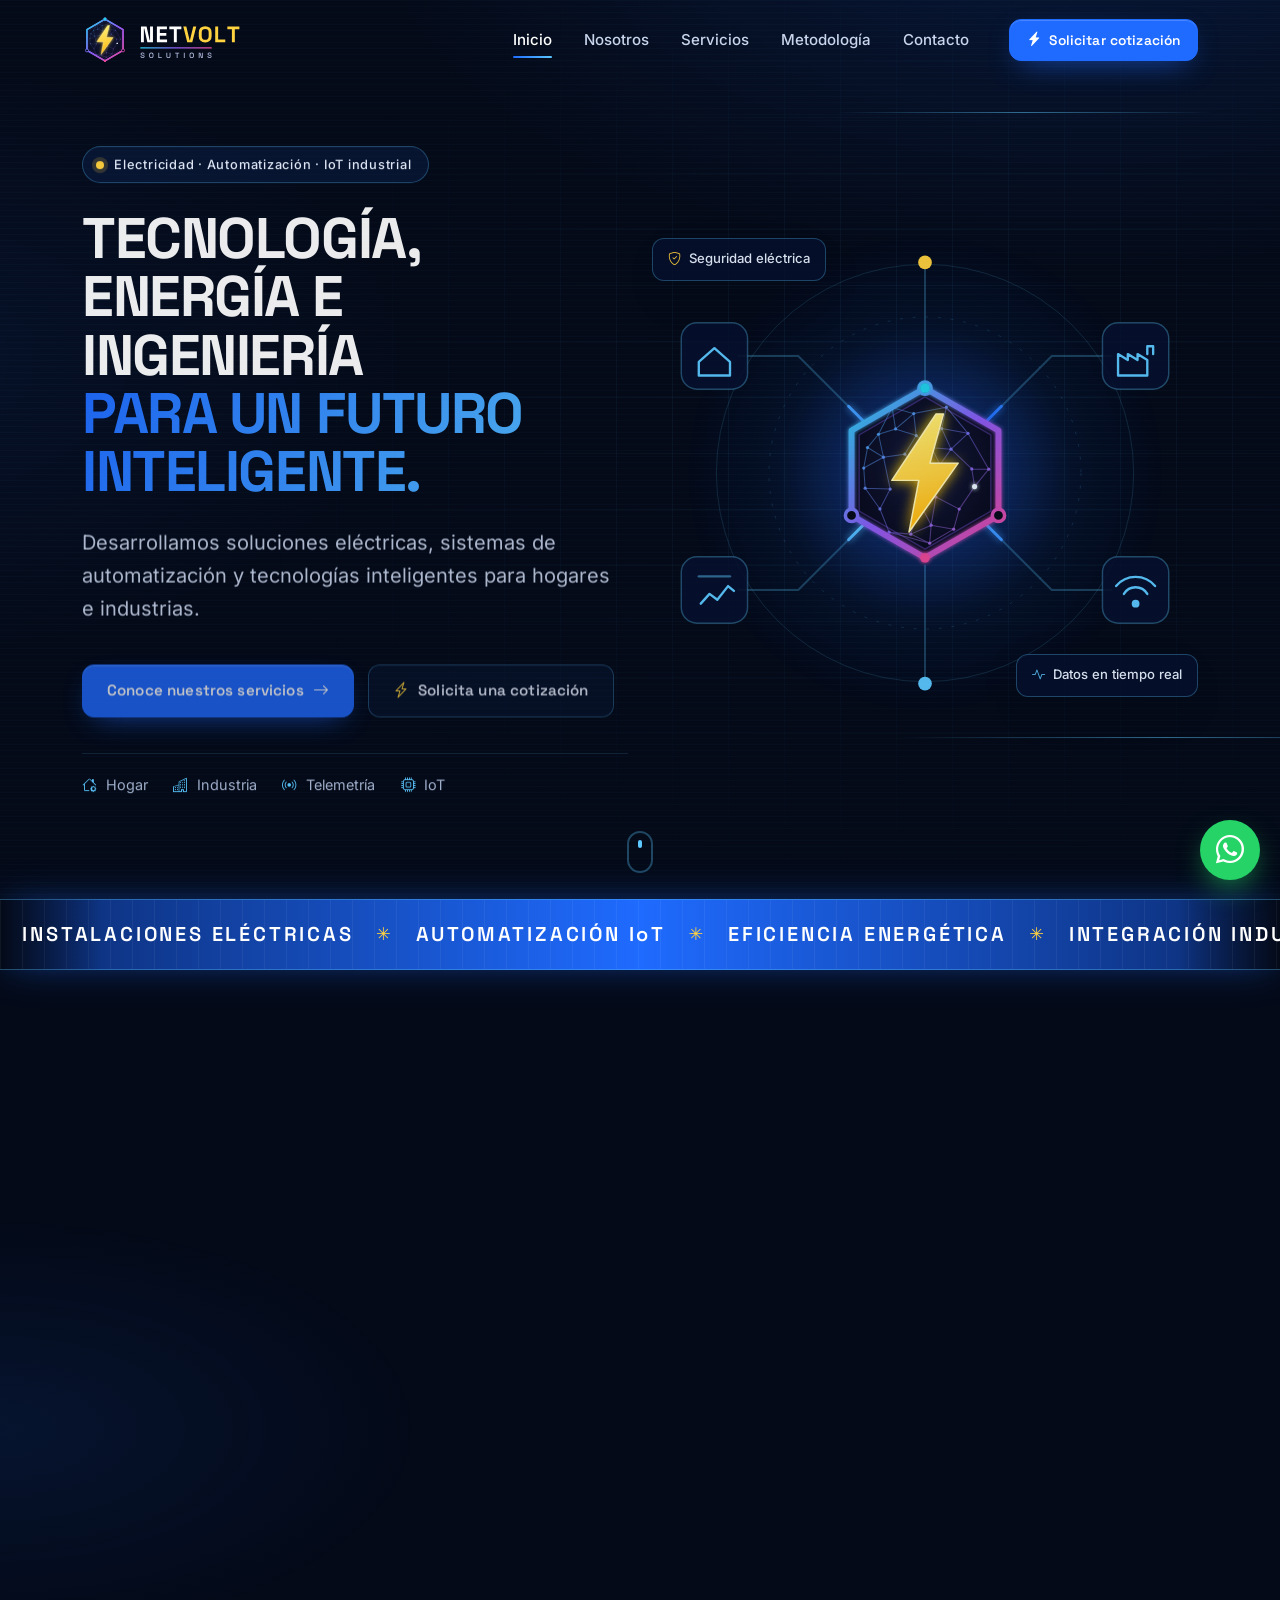
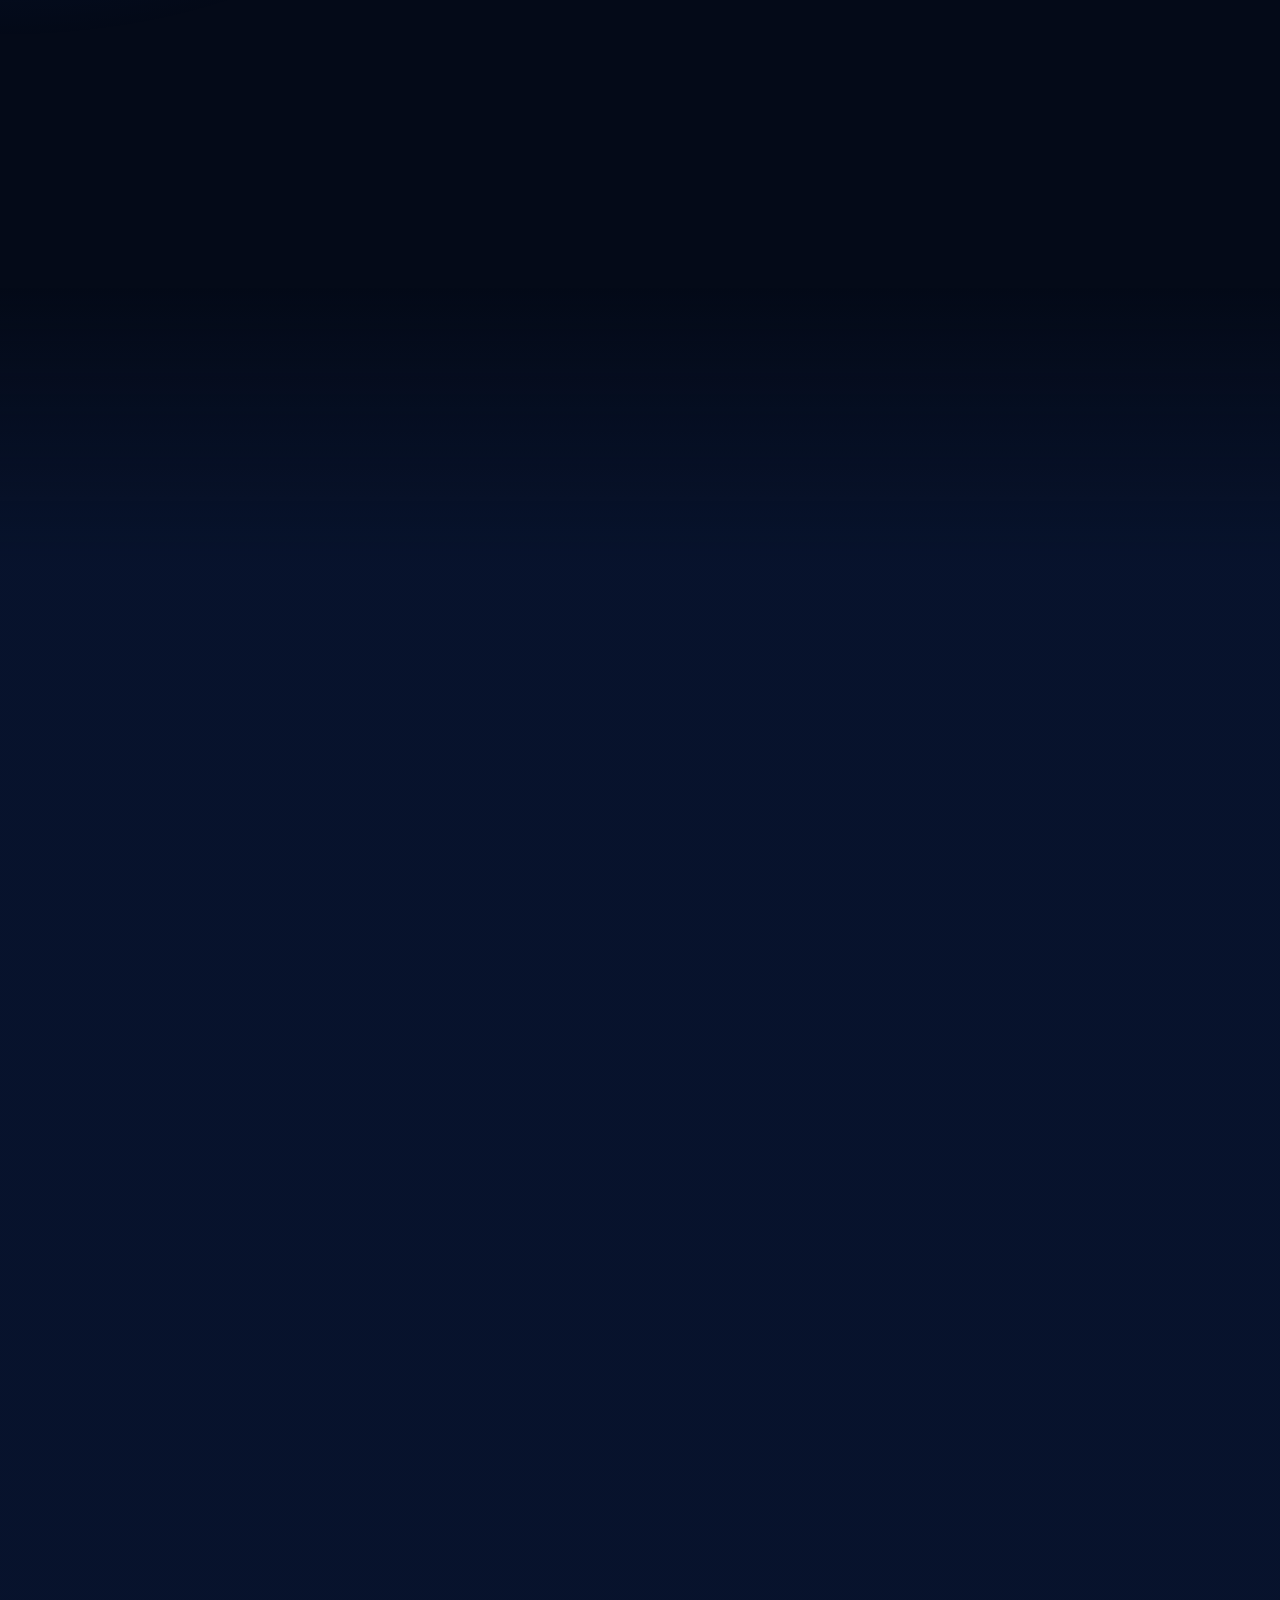
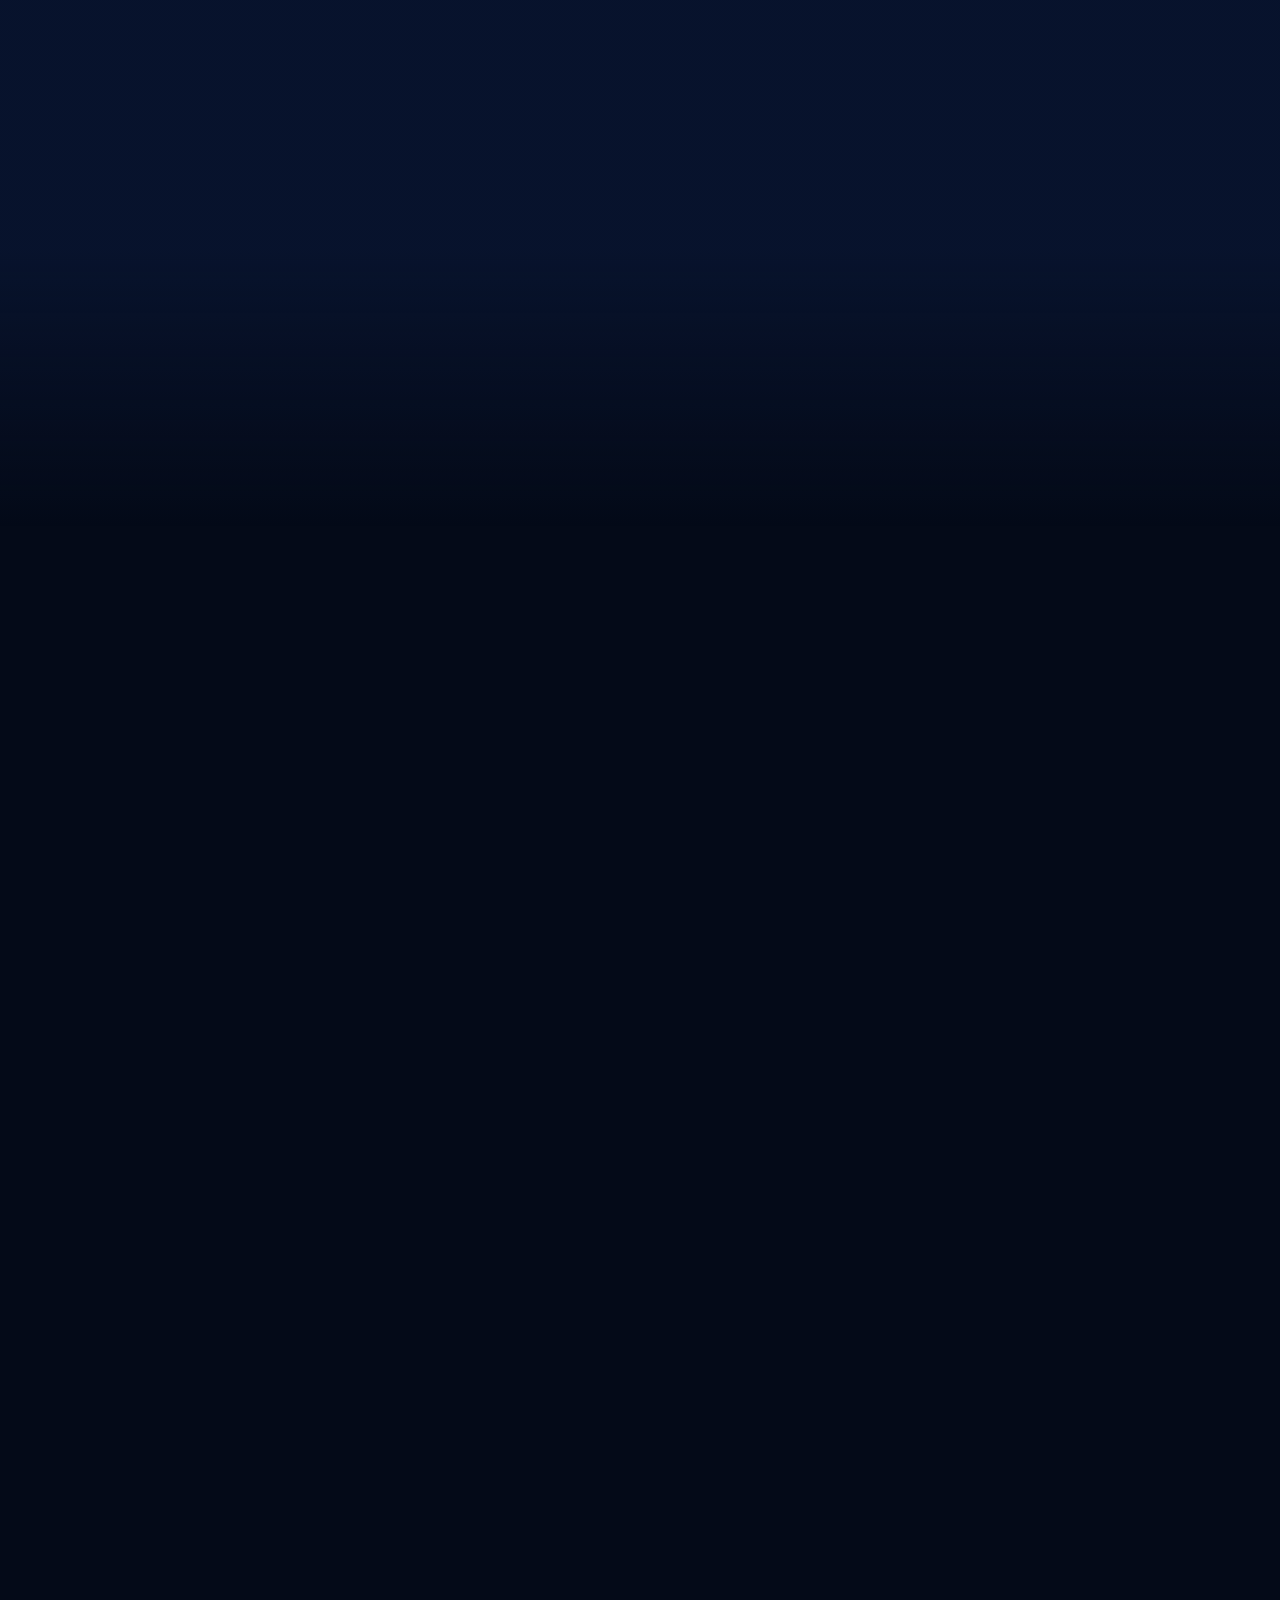
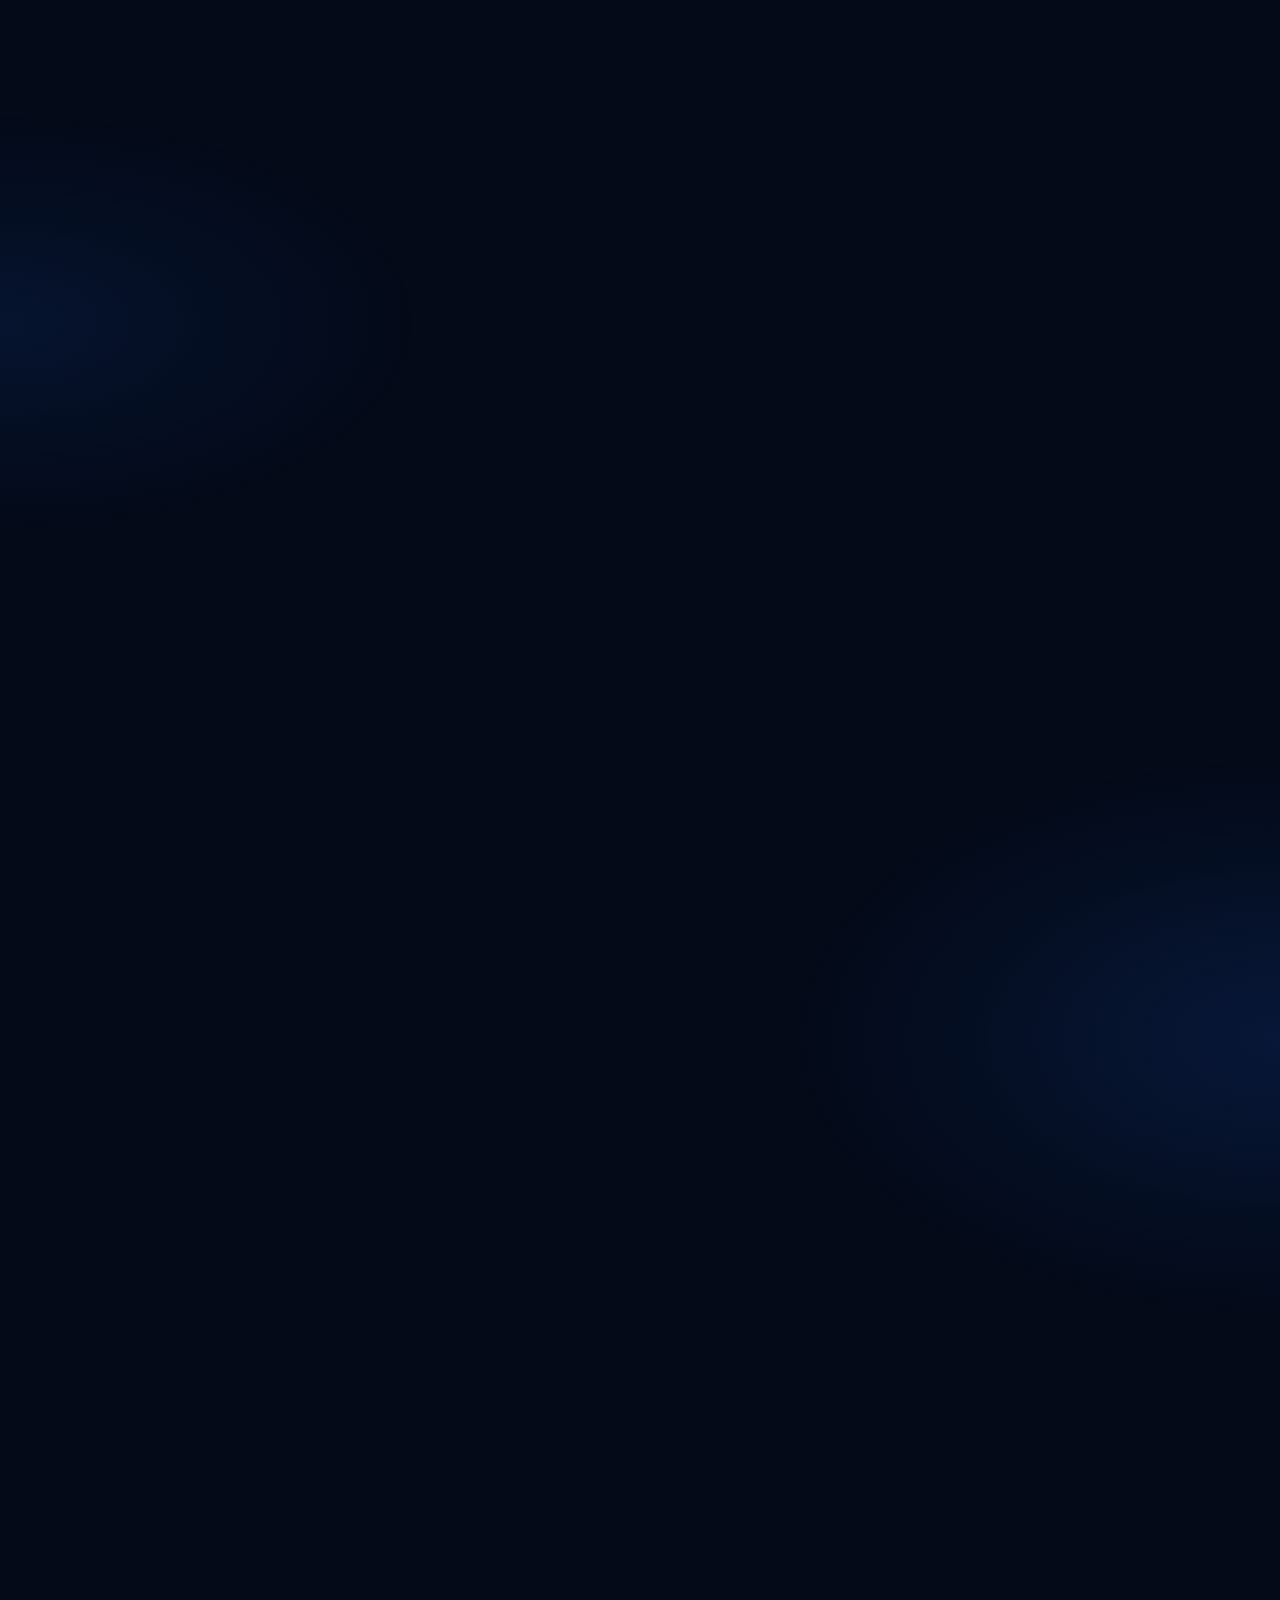
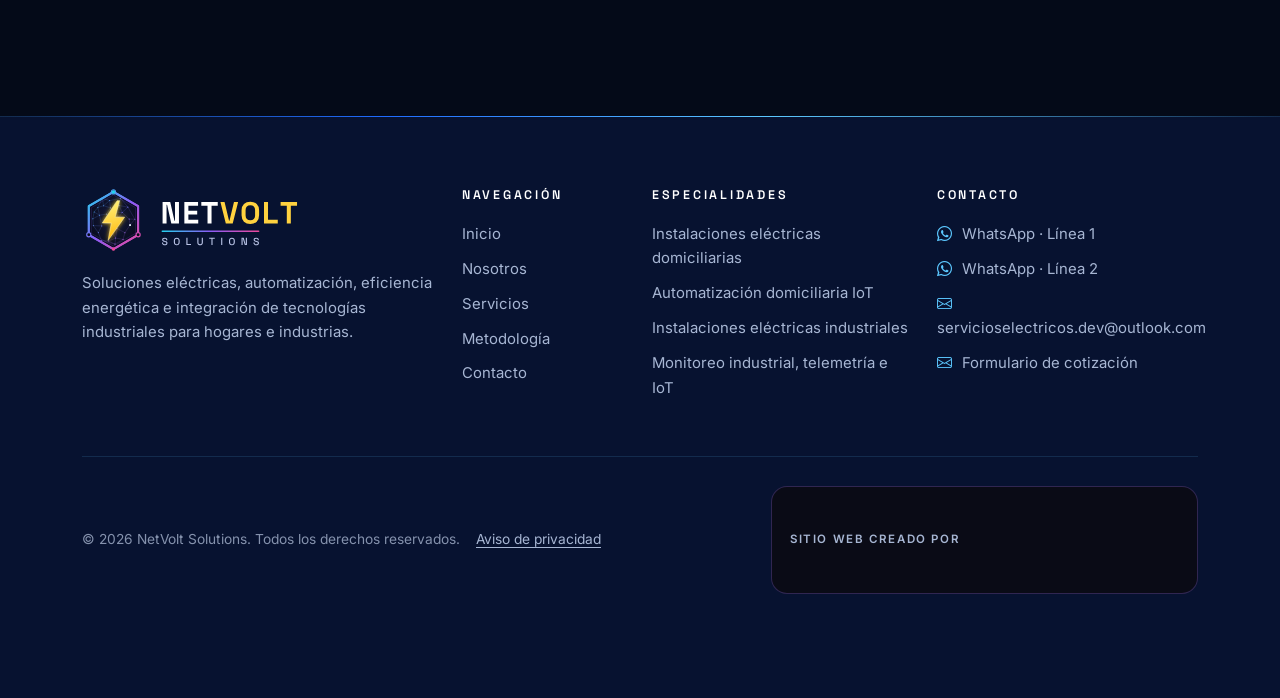
<file: index.html>
<!DOCTYPE html>
<!--
  NetVolt Solutions — © 2026 Miguel Ignacio Echeverria Roa · SDT, Soluciones en Desarrollo Tecnológico.
  Todos los derechos reservados. Prohibida su copia, modificación o uso sin autorización. Ver LICENSE.
-->
<html lang="es-CL">
<head>
  <meta charset="utf-8">
  <meta name="viewport" content="width=device-width, initial-scale=1">
  <meta http-equiv="Content-Security-Policy" content="default-src 'self'; script-src 'self'; style-src 'self'; img-src 'self' data:; font-src 'self'; connect-src 'self' https://formsubmit.co; form-action 'self' https://formsubmit.co; frame-src 'none'; worker-src 'none'; manifest-src 'self'; base-uri 'self'; object-src 'none'; upgrade-insecure-requests">
  <meta name="referrer" content="strict-origin-when-cross-origin">
  <meta name="format-detection" content="telephone=no">

  <title>NetVolt Solutions | Soluciones eléctricas, automatización IoT e integración industrial</title>
  <meta name="description" content="NetVolt Solutions desarrolla instalaciones eléctricas domiciliarias e industriales, automatización IoT para el hogar y sistemas de monitoreo, telemetría e IoT industrial.">
  <meta name="keywords" content="instalaciones eléctricas, automatización IoT, domótica, instalaciones eléctricas industriales, telemetría, monitoreo industrial, eficiencia energética, Chile">
  <meta name="author" content="NetVolt Solutions">
  <meta name="robots" content="index, follow">
  <link rel="canonical" href="https://netvolt.smartgridgroup.cl/">
  <meta name="theme-color" content="#070A1A">
  <meta name="color-scheme" content="dark">

  <!-- Open Graph / redes -->
  <meta property="og:type" content="website">
  <meta property="og:url" content="https://netvolt.smartgridgroup.cl/">
  <meta property="og:locale" content="es_CL">
  <meta property="og:site_name" content="NetVolt Solutions">
  <meta property="og:title" content="NetVolt Solutions | Tecnología, energía e ingeniería">
  <meta property="og:description" content="Soluciones eléctricas, sistemas de automatización y tecnologías inteligentes para hogares e industrias.">
  <meta property="og:image" content="https://netvolt.smartgridgroup.cl/assets/img/og-netvolt.jpg">
  <meta property="og:image:width" content="1200">
  <meta property="og:image:height" content="630">
  <meta property="og:image:alt" content="Logotipo de NetVolt Solutions">
  <meta name="twitter:card" content="summary_large_image">
  <meta name="twitter:title" content="NetVolt Solutions | Tecnología, energía e ingeniería">
  <meta name="twitter:description" content="Soluciones eléctricas, automatización IoT e integración industrial.">
  <meta name="twitter:image" content="https://netvolt.smartgridgroup.cl/assets/img/og-netvolt.jpg">

  <!-- Iconos -->
  <link rel="icon" href="favicon.ico" sizes="any">
  <link rel="icon" href="assets/icons/favicon.svg" type="image/svg+xml">
  <link rel="apple-touch-icon" href="assets/icons/apple-touch-icon.png">
  <link rel="manifest" href="site.webmanifest">

  <!-- Fuentes locales (precarga) -->
  <link rel="preload" href="assets/fonts/space-grotesk-var-latin.woff2" as="font" type="font/woff2" crossorigin>
  <link rel="preload" href="assets/fonts/inter-var-latin.woff2" as="font" type="font/woff2" crossorigin>

  <!-- Bootstrap 5.3.3 + Bootstrap Icons 1.11.3 (servidos localmente) -->
  <link rel="stylesheet" href="assets/vendor/bootstrap/bootstrap.min.css">
  <link rel="stylesheet" href="assets/vendor/bootstrap-icons/bootstrap-icons.min.css">

  <!-- Estilos propios -->
  <link rel="stylesheet" href="css/variables.css">
  <link rel="stylesheet" href="css/base.css">
  <link rel="stylesheet" href="css/layout.css">
  <link rel="stylesheet" href="css/components.css">
  <link rel="stylesheet" href="css/animations.css">
  <link rel="stylesheet" href="css/responsive.css">

  <script type="application/ld+json">
  {
    "@context": "https://schema.org",
    "@type": "Organization",
    "name": "NetVolt Solutions",
    "description": "Soluciones eléctricas, automatización, eficiencia energética e integración de tecnologías industriales.",
    "url": "https://netvolt.smartgridgroup.cl/",
    "logo": "https://netvolt.smartgridgroup.cl/assets/icons/netvolt-logo-light.svg"
  }
  </script>
</head>

<body>
  <a class="skip-link" href="#contenido">Saltar al contenido</a>

  <!-- =========================================================
       1. HEADER / NAVBAR
       ========================================================= -->
  <header class="nv-header" id="top">
    <nav class="navbar navbar-expand-lg" aria-label="Navegación principal">
      <div class="container">
        <a class="navbar-brand nv-brand" href="#inicio" aria-label="NetVolt Solutions, ir al inicio">
          <img src="assets/icons/netvolt-logo-dark.svg" alt="NetVolt Solutions" width="196" height="40">
        </a>

        <button class="nv-burger d-lg-none" type="button" data-bs-toggle="collapse" data-bs-target="#nvMenu"
                aria-controls="nvMenu" aria-expanded="false" aria-label="Abrir menú">
          <span></span><span></span><span></span>
        </button>

        <div class="collapse navbar-collapse" id="nvMenu">
          <ul class="navbar-nav nv-nav ms-auto">
            <li class="nav-item"><a class="nav-link" href="#inicio" data-nav>Inicio</a></li>
            <li class="nav-item"><a class="nav-link" href="#nosotros" data-nav>Nosotros</a></li>
            <li class="nav-item"><a class="nav-link" href="#servicios" data-nav>Servicios</a></li>
            <li class="nav-item"><a class="nav-link" href="#metodologia" data-nav>Metodología</a></li>
            <li class="nav-item"><a class="nav-link" href="#contacto" data-nav>Contacto</a></li>
          </ul>
          <a class="btn nv-btn nv-btn--primary nv-btn--sm ms-lg-4" href="#contacto">
            <i class="bi bi-lightning-charge-fill" aria-hidden="true"></i> Solicitar cotización
          </a>
        </div>
      </div>
    </nav>
  </header>

  <main id="contenido">

    <!-- =========================================================
         2. HERO
         ========================================================= -->
    <section class="nv-hero" id="inicio" aria-labelledby="hero-title">
      <div class="nv-hero__bg" aria-hidden="true">
        <div class="nv-hero__grid"></div>
        <div class="nv-hero__beam nv-hero__beam--1"></div>
        <div class="nv-hero__beam nv-hero__beam--2"></div>
      </div>

      <div class="container position-relative">
        <div class="row align-items-center gy-5">
          <div class="col-lg-6 col-xl-6">
            <p class="nv-eyebrow" data-reveal>
              <span class="nv-eyebrow__dot" aria-hidden="true"></span>
              Electricidad · Automatización · IoT industrial
            </p>
            <h1 class="nv-hero__title" id="hero-title" data-reveal>
              Tecnología, energía e ingeniería
              <span class="nv-text-grad">para un futuro inteligente.</span>
            </h1>
            <p class="nv-hero__lead" data-reveal>
              Desarrollamos soluciones eléctricas, sistemas de automatización y tecnologías inteligentes para hogares e industrias.
            </p>
            <div class="nv-hero__actions" data-reveal>
              <a class="btn nv-btn nv-btn--primary" href="#servicios">
                Conoce nuestros servicios <i class="bi bi-arrow-right" aria-hidden="true"></i>
              </a>
              <a class="btn nv-btn nv-btn--ghost" href="#contacto">
                <i class="bi bi-lightning-charge" aria-hidden="true"></i> Solicita una cotización
              </a>
            </div>

            <ul class="nv-hero__pillars" data-reveal aria-label="Áreas de trabajo">
              <li><i class="bi bi-house-gear" aria-hidden="true"></i> Hogar</li>
              <li><i class="bi bi-buildings" aria-hidden="true"></i> Industria</li>
              <li><i class="bi bi-broadcast" aria-hidden="true"></i> Telemetría</li>
              <li><i class="bi bi-cpu" aria-hidden="true"></i> IoT</li>
            </ul>
          </div>

          <div class="col-lg-6 col-xl-6">
            <figure class="nv-hero__art" data-reveal>
              <svg class="nv-core" viewBox="0 0 560 560" role="img" aria-labelledby="core-title">
                <title id="core-title">Ilustración: núcleo NetVolt conectado a hogar, industria, sensores y red IoT</title>
                <defs>
                  <linearGradient id="coreGrad" x1="0" y1="1" x2="1" y2="0">
                    <stop offset="0" stop-color="#1F6BFF"/><stop offset="1" stop-color="#5CC8FF"/>
                  </linearGradient>
                  <radialGradient id="coreGlow" cx=".5" cy=".5" r=".5">
                    <stop offset="0" stop-color="#1F6BFF" stop-opacity=".55"/>
                    <stop offset=".6" stop-color="#1F6BFF" stop-opacity=".08"/>
                    <stop offset="1" stop-color="#1F6BFF" stop-opacity="0"/>
                  </radialGradient>
                  <filter id="coreSoft" x="-30%" y="-30%" width="160%" height="160%">
                    <feGaussianBlur stdDeviation="4" result="b"/>
                    <feMerge><feMergeNode in="b"/><feMergeNode in="SourceGraphic"/></feMerge>
                  </filter>
                </defs>

                <circle cx="280" cy="280" r="250" fill="url(#coreGlow)"/>
                <g fill="none" stroke="#5CC8FF" stroke-opacity=".16">
                  <circle cx="280" cy="280" r="214" class="nv-core__ring"/>
                  <circle cx="280" cy="280" r="160" stroke-dasharray="3 10" class="nv-core__ring nv-core__ring--rev"/>
                </g>

                <!-- Pistas de circuito -->
                <g fill="none" stroke="#5CC8FF" stroke-opacity=".28" stroke-width="2" stroke-linejoin="round">
                  <path d="M220 230 150 160H88"/>
                  <path d="M340 230 410 160h62"/>
                  <path d="M220 330 150 400H88"/>
                  <path d="M340 330 410 400h62"/>
                  <path d="M280 186V70"/>
                  <path d="M280 374v116"/>
                </g>
                <!-- Pulsos animados -->
                <g fill="none" stroke="url(#coreGrad)" stroke-width="3" stroke-linecap="round" filter="url(#coreSoft)">
                  <path class="nv-pulse" d="M220 230 150 160H88"/>
                  <path class="nv-pulse nv-pulse--d2" d="M340 230 410 160h62"/>
                  <path class="nv-pulse nv-pulse--d3" d="M220 330 150 400H88"/>
                  <path class="nv-pulse nv-pulse--d4" d="M340 330 410 400h62"/>
                  <path class="nv-pulse nv-pulse--d2" d="M280 186V70"/>
                  <path class="nv-pulse nv-pulse--d3" d="M280 374v116"/>
                </g>

                <!-- Nodos -->
                <g class="nv-node">
                  <rect x="30" y="126" width="68" height="68" rx="16"/>
                  <path d="M48 166l16-14 16 14v14H48z" class="nv-node__icon"/>
                </g>
                <g class="nv-node">
                  <rect x="462" y="126" width="68" height="68" rx="16"/>
                  <path d="M478 180v-22l10 6v-6l10 6v-6l10 6v16zM508 158v-8h6v8" class="nv-node__icon"/>
                </g>
                <g class="nv-node">
                  <rect x="30" y="366" width="68" height="68" rx="16"/>
                  <path d="M50 414l9-10 8 6 11-14 6 5" class="nv-node__icon"/>
                  <path d="M48 386h32" class="nv-node__icon" opacity=".5"/>
                </g>
                <g class="nv-node">
                  <rect x="462" y="366" width="68" height="68" rx="16"/>
                  <path d="M484 404a14 14 0 0 1 24 0m-32-8a26 26 0 0 1 40 0" class="nv-node__icon"/>
                  <circle cx="496" cy="414" r="4" class="nv-node__dot"/>
                </g>
                <circle cx="280" cy="64" r="7" class="nv-node__dot nv-node__dot--y"/>
                <circle cx="280" cy="496" r="7" class="nv-node__dot"/>

                <!-- Núcleo: símbolo NetVolt (rayo sobre red de nodos) -->
                <defs><linearGradient id="kring" x1="10" y1="10" x2="118" y2="118" gradientUnits="userSpaceOnUse">
      <stop offset="0" stop-color="#22D3EE"/><stop offset=".5" stop-color="#8B5CF6"/><stop offset="1" stop-color="#EC4899"/></linearGradient>
    <linearGradient id="knet" x1="0" y1="0" x2="128" y2="128" gradientUnits="userSpaceOnUse">
      <stop offset="0" stop-color="#22D3EE"/><stop offset=".55" stop-color="#7C6CF6"/><stop offset="1" stop-color="#E25AB8"/></linearGradient>
    <linearGradient id="kbolt" x1="50" y1="16" x2="78" y2="112" gradientUnits="userSpaceOnUse">
      <stop offset="0" stop-color="#FFF27A"/><stop offset=".55" stop-color="#FFD23F"/><stop offset="1" stop-color="#FFB100"/></linearGradient>
    <radialGradient id="kbg" cx=".5" cy=".45" r=".6"><stop offset="0" stop-color="#151A3D"/><stop offset="1" stop-color="#070A1A"/></radialGradient>
    <filter id="kglow" x="-60%" y="-60%" width="220%" height="220%"><feGaussianBlur stdDeviation="1.4" result="b"/><feMerge><feMergeNode in="b"/><feMergeNode in="SourceGraphic"/></feMerge></filter>
    <filter id="kbglow" x="-50%" y="-50%" width="200%" height="200%"><feGaussianBlur stdDeviation="5" result="b"/><feColorMatrix in="b" values="1 0 0 0 0  0 .85 0 0 0  0 0 0 0 0  0 0 0 .9 0"/><feMerge><feMergeNode/><feMergeNode in="SourceGraphic"/></feMerge></filter>
    <clipPath id="kclip"><path d="M64.00 6.00L114.23 35.00L114.23 93.00L64.00 122.00L13.77 93.00L13.77 35.00Z"/></clipPath></defs><g transform="translate(184 184) scale(1.5)"><path d="M64.00 6.00L114.23 35.00L114.23 93.00L64.00 122.00L13.77 93.00L13.77 35.00Z" fill="url(#kbg)"/>
    <g clip-path="url(#kclip)"><path d="M41.5 19.3L43.9 33.9M41.5 19.3L32.2 37.5M41.5 19.3L56.3 23.4M68.6 46.8L81.8 47.7M68.6 46.8L58.0 38.4M68.6 46.8L74.2 58.4M68.6 46.8L75.4 33.6M68.6 46.8L59.6 61.9M54.3 105.8L39.5 104.5M54.3 105.8L67.2 112.0M54.3 105.8L60.7 85.0M54.3 105.8L68.2 99.7M39.5 104.5L67.2 112.0M39.5 104.5L33.2 88.6M23.1 74.4L40.2 75.0M23.1 74.4L33.2 88.6M23.1 74.4L22.1 60.6M81.8 47.7L93.4 36.9M81.8 47.7L74.2 58.4M81.8 47.7L75.4 33.6M81.8 47.7L96.0 61.2M40.2 75.0L35.6 53.2M40.2 75.0L33.2 88.6M58.0 38.4L50.2 51.1M58.0 38.4L43.9 33.9M58.0 38.4L56.3 23.4M67.2 112.0L68.2 99.7M67.2 112.0L83.6 102.4M93.4 36.9L75.4 33.6M93.4 36.9L78.6 19.0M93.4 36.9L107.6 61.4M97.9 73.3L107.6 61.4M97.9 73.3L96.0 61.2M97.9 73.3L87.4 88.7M74.2 58.4L59.6 61.9M60.7 85.0L68.2 99.7M60.7 85.0L71.5 80.4M35.6 53.2L50.2 51.1M35.6 53.2L32.2 37.5M35.6 53.2L22.1 60.6M35.6 53.2L24.7 46.6M75.4 33.6L78.6 19.0M50.2 51.1L59.6 61.9M78.6 19.0L56.3 23.4M43.9 33.9L32.2 37.5M43.9 33.9L56.3 23.4M68.2 99.7L83.6 102.4M68.2 99.7L71.5 80.4M107.6 61.4L96.0 61.2M83.6 102.4L87.4 88.7M32.2 37.5L24.7 46.6M22.1 60.6L24.7 46.6M87.4 88.7L71.5 80.4" fill="none" stroke="url(#knet)" stroke-width="0.7" stroke-opacity="0.5"/><g fill="url(#knet)" opacity=".9"><circle cx="41.5" cy="19.3" r="1.10"/><circle cx="68.6" cy="46.8" r="1.10"/><circle cx="54.3" cy="105.8" r="1.10"/><circle cx="39.5" cy="104.5" r="1.10"/><circle cx="23.1" cy="74.4" r="1.10"/><circle cx="81.8" cy="47.7" r="1.10"/><circle cx="40.2" cy="75.0" r="1.10"/><circle cx="58.0" cy="38.4" r="1.10"/><circle cx="67.2" cy="112.0" r="1.10"/><circle cx="93.4" cy="36.9" r="1.10"/><circle cx="74.2" cy="58.4" r="1.10"/><circle cx="60.7" cy="85.0" r="1.10"/><circle cx="35.6" cy="53.2" r="1.10"/><circle cx="75.4" cy="33.6" r="1.10"/><circle cx="50.2" cy="51.1" r="1.10"/><circle cx="78.6" cy="19.0" r="1.10"/><circle cx="59.6" cy="61.9" r="1.10"/><circle cx="43.9" cy="33.9" r="1.10"/><circle cx="68.2" cy="99.7" r="1.10"/><circle cx="33.2" cy="88.6" r="1.10"/><circle cx="107.6" cy="61.4" r="1.10"/><circle cx="83.6" cy="102.4" r="1.10"/><circle cx="96.0" cy="61.2" r="1.10"/><circle cx="32.2" cy="37.5" r="1.10"/><circle cx="56.3" cy="23.4" r="1.10"/><circle cx="22.1" cy="60.6" r="1.10"/><circle cx="87.4" cy="88.7" r="1.10"/><circle cx="71.5" cy="80.4" r="1.10"/><circle cx="24.7" cy="46.6" r="1.10"/></g><g fill="#E9F6FF" filter="url(#kglow)"><circle cx="97.9" cy="73.3" r="1.76"/></g></g>
    <path d="M64.00 12.00L109.03 38.00L109.03 90.00L64.00 116.00L18.97 90.00L18.97 38.00Z" fill="none" stroke="#8B5CF6" stroke-opacity=".35" stroke-width="1"/>
    <path d="M64.00 6.00L114.23 35.00L114.23 93.00L64.00 122.00L13.77 93.00L13.77 35.00Z" fill="none" stroke="url(#kring)" stroke-width="4" stroke-linejoin="round" filter="url(#kglow)"/>
    <circle cx="64.00" cy="6.00" r="4.2" fill="#070A1A" stroke="url(#kring)" stroke-width="2.4"/><circle cx="114.23" cy="93.00" r="4.2" fill="#070A1A" stroke="url(#kring)" stroke-width="2.4"/><circle cx="13.77" cy="93.00" r="4.2" fill="#070A1A" stroke="url(#kring)" stroke-width="2.4"/><circle cx="64.00" cy="6.00" r="3.2" fill="#22D3EE" filter="url(#kglow)"/><circle cx="64.00" cy="122.00" r="3.2" fill="#EC4899" filter="url(#kglow)"/>
    <path class="nv-bolt" transform="translate(64 64) scale(.84) translate(-65 -64)" d="M74 16 38 70h22l-8 42 40-56H69l11-40Z" fill="url(#kbolt)" stroke="#FFF6B0" stroke-width="1.2" stroke-linejoin="round" filter="url(#kbglow)"/></g>
              </svg>
              <figcaption class="visually-hidden">Conectamos energía, automatización y datos en una misma solución.</figcaption>

              <div class="nv-chip nv-chip--a" aria-hidden="true"><i class="bi bi-shield-check"></i> Seguridad eléctrica</div>
              <div class="nv-chip nv-chip--b" aria-hidden="true"><i class="bi bi-activity"></i> Datos en tiempo real</div>
            </figure>
          </div>
        </div>
      </div>

      <a class="nv-scroll" href="#nosotros" aria-label="Bajar a la sección Nosotros">
        <span></span>
      </a>
    </section>

    <!-- =========================================================
         3. HUINCHA ANIMADA INFINITA
         ========================================================= -->
    <section class="nv-ticker" aria-label="Especialidades de NetVolt Solutions">
      <div class="nv-ticker__track">
        <ul class="nv-ticker__group">
          <li>INSTALACIONES ELÉCTRICAS</li><li class="nv-ticker__sep" aria-hidden="true">✳</li>
          <li>AUTOMATIZACIÓN IoT</li><li class="nv-ticker__sep" aria-hidden="true">✳</li>
          <li>EFICIENCIA ENERGÉTICA</li><li class="nv-ticker__sep" aria-hidden="true">✳</li>
          <li>INTEGRACIÓN INDUSTRIAL</li><li class="nv-ticker__sep" aria-hidden="true">✳</li>
          <li aria-hidden="true">INSTALACIONES ELÉCTRICAS</li><li class="nv-ticker__sep" aria-hidden="true">✳</li>
          <li aria-hidden="true">AUTOMATIZACIÓN IoT</li><li class="nv-ticker__sep" aria-hidden="true">✳</li>
          <li aria-hidden="true">EFICIENCIA ENERGÉTICA</li><li class="nv-ticker__sep" aria-hidden="true">✳</li>
          <li aria-hidden="true">INTEGRACIÓN INDUSTRIAL</li><li class="nv-ticker__sep" aria-hidden="true">✳</li>
        </ul>
        <!-- Duplicado estructural: garantiza el bucle sin saltos -->
        <ul class="nv-ticker__group" aria-hidden="true">
          <li>INSTALACIONES ELÉCTRICAS</li><li class="nv-ticker__sep">✳</li>
          <li>AUTOMATIZACIÓN IoT</li><li class="nv-ticker__sep">✳</li>
          <li>EFICIENCIA ENERGÉTICA</li><li class="nv-ticker__sep">✳</li>
          <li>INTEGRACIÓN INDUSTRIAL</li><li class="nv-ticker__sep">✳</li>
          <li>INSTALACIONES ELÉCTRICAS</li><li class="nv-ticker__sep">✳</li>
          <li>AUTOMATIZACIÓN IoT</li><li class="nv-ticker__sep">✳</li>
          <li>EFICIENCIA ENERGÉTICA</li><li class="nv-ticker__sep">✳</li>
          <li>INTEGRACIÓN INDUSTRIAL</li><li class="nv-ticker__sep">✳</li>
        </ul>
      </div>
    </section>

    <!-- =========================================================
         4. NOSOTROS
         ========================================================= -->
    <section class="nv-section nv-about" id="nosotros" aria-labelledby="about-title">
      <div class="container">
        <div class="row gy-5 align-items-center">
          <div class="col-lg-6">
            <p class="nv-label" data-reveal>01 — Nosotros</p>
            <h2 class="nv-h2" id="about-title" data-reveal>Ingeniería que conecta <span class="nv-text-grad">innovación y energía.</span></h2>
            <p class="nv-lead" data-reveal>
              NetVolt Solutions es una empresa tecnológica dedicada a las soluciones eléctricas, la automatización, la eficiencia energética
              y la integración de tecnologías industriales.
            </p>
            <p class="nv-text" data-reveal>
              Unimos la experiencia técnica en electricidad con herramientas digitales modernas: sensores, conectividad,
              control remoto y análisis de datos. Así, cada instalación queda preparada para operar de forma segura,
              eficiente y lista para crecer junto a las necesidades de cada hogar o industria.
            </p>

            <div class="nv-value" data-reveal>
              <div class="nv-value__icon" aria-hidden="true"><i class="bi bi-bullseye"></i></div>
              <div>
                <h3 class="nv-value__title">Nuestra propuesta de valor</h3>
                <p class="mb-0">Una sola contraparte técnica para la energía y la inteligencia de tus espacios: diseñamos, instalamos,
                  automatizamos e integramos, con foco en la seguridad y el uso eficiente de la energía.</p>
              </div>
            </div>
          </div>

          <div class="col-lg-6">
            <div class="nv-capabilities" data-reveal>
              <div class="nv-capabilities__head">
                <img src="assets/icons/netvolt-symbol-dark.svg" alt="" width="44" height="44" loading="lazy">
                <div>
                  <p class="nv-capabilities__kicker">Capacidades técnicas</p>
                  <p class="nv-capabilities__title">Del tablero eléctrico a la nube</p>
                </div>
              </div>
              <ul class="nv-cap-list">
                <li>
                  <span class="nv-cap-list__ico"><i class="bi bi-plug" aria-hidden="true"></i></span>
                  <div><strong>Energía</strong><span>Instalaciones, tableros, canalizaciones y mantención eléctrica.</span></div>
                </li>
                <li>
                  <span class="nv-cap-list__ico"><i class="bi bi-toggles" aria-hidden="true"></i></span>
                  <div><strong>Automatización</strong><span>Control de iluminación, climatización, accesos y equipos.</span></div>
                </li>
                <li>
                  <span class="nv-cap-list__ico"><i class="bi bi-router" aria-hidden="true"></i></span>
                  <div><strong>Conectividad</strong><span>Integración de dispositivos IoT, redes y protocolos industriales.</span></div>
                </li>
                <li>
                  <span class="nv-cap-list__ico"><i class="bi bi-graph-up-arrow" aria-hidden="true"></i></span>
                  <div><strong>Datos</strong><span>Monitoreo, telemetría y paneles para decidir con información real.</span></div>
                </li>
              </ul>
              <div class="nv-capabilities__trace" aria-hidden="true"></div>
            </div>
          </div>
        </div>
      </div>
    </section>

    <!-- =========================================================
         5. CATÁLOGO DE TRABAJOS QUE SE REALIZAN
         ========================================================= -->
    <section class="nv-section nv-services" id="servicios" aria-labelledby="services-title">
      <div class="container">
        <div class="nv-section-head" data-reveal>
          <p class="nv-label">02 — Servicios</p>
          <h2 class="nv-h2 nv-h2--caps" id="services-title">CATÁLOGO DE TRABAJOS QUE SE REALIZAN</h2>
          <p class="nv-lead">Cuatro especialidades que cubren la energía y la inteligencia de hogares e industrias.</p>
        </div>

        <div class="row g-4">
          <div class="col-md-6">
            <article class="nv-service nv-service--res" data-reveal>
              <div class="nv-service__media">
                <img src="assets/img/services/residencial.svg" alt="Ilustración de una vivienda con tablero eléctrico y circuitos" width="640" height="400" loading="lazy" decoding="async">
                <span class="nv-service__num">01</span>
                <span class="nv-service__icon"><i class="bi bi-house-gear" aria-hidden="true"></i></span>
              </div>
              <div class="nv-service__body">
                <h3 class="nv-service__title">Instalaciones eléctricas domiciliarias</h3>
                <p class="nv-service__text">Instalaciones nuevas, mantenciones, mejoras y soluciones eléctricas para viviendas, con foco en la seguridad y el orden de cada circuito.</p>
                <ul class="nv-tags"><li>Tableros</li><li>Circuitos</li><li>Iluminación</li><li>Mantención</li></ul>
                <div class="nv-service__actions">
                  <button class="btn nv-btn nv-btn--outline nv-btn--sm" type="button" data-service-info="residencial">
                    <i class="bi bi-info-circle" aria-hidden="true"></i> Más información
                  </button>
                  <a class="btn nv-btn nv-btn--primary nv-btn--sm" href="#contacto" data-quote="Instalaciones eléctricas domiciliarias">
                    Cotizar <i class="bi bi-arrow-right" aria-hidden="true"></i>
                  </a>
                </div>
              </div>
            </article>
          </div>

          <div class="col-md-6">
            <article class="nv-service nv-service--iot" data-reveal>
              <div class="nv-service__media">
                <img src="assets/img/services/iot-hogar.svg" alt="Ilustración de un teléfono controlando una ampolleta y un termostato inteligentes" width="640" height="400" loading="lazy" decoding="async">
                <span class="nv-service__num">02</span>
                <span class="nv-service__icon"><i class="bi bi-phone-vibrate" aria-hidden="true"></i></span>
              </div>
              <div class="nv-service__body">
                <h3 class="nv-service__title">Automatización domiciliaria IoT</h3>
                <p class="nv-service__text">Soluciones inteligentes para automatizar espacios: control y monitoreo de iluminación, enchufes, climatización y dispositivos desde el celular.</p>
                <ul class="nv-tags"><li>Domótica</li><li>Control remoto</li><li>Escenas</li><li>Sensores</li></ul>
                <div class="nv-service__actions">
                  <button class="btn nv-btn nv-btn--outline nv-btn--sm" type="button" data-service-info="iot">
                    <i class="bi bi-info-circle" aria-hidden="true"></i> Más información
                  </button>
                  <a class="btn nv-btn nv-btn--primary nv-btn--sm" href="#contacto" data-quote="Automatización domiciliaria IoT">
                    Cotizar <i class="bi bi-arrow-right" aria-hidden="true"></i>
                  </a>
                </div>
              </div>
            </article>
          </div>

          <div class="col-md-6">
            <article class="nv-service nv-service--ind" data-reveal>
              <div class="nv-service__media">
                <img src="assets/img/services/industrial.svg" alt="Ilustración de una planta industrial con torre de alimentación eléctrica" width="640" height="400" loading="lazy" decoding="async">
                <span class="nv-service__num">03</span>
                <span class="nv-service__icon"><i class="bi bi-buildings" aria-hidden="true"></i></span>
              </div>
              <div class="nv-service__body">
                <h3 class="nv-service__title">Instalaciones eléctricas industriales</h3>
                <p class="nv-service__text">Instalaciones eléctricas orientadas a entornos industriales: alimentación de equipos, tableros de fuerza y control, y canalizaciones.</p>
                <ul class="nv-tags"><li>Fuerza</li><li>Control</li><li>Canalizaciones</li><li>Mantención</li></ul>
                <div class="nv-service__actions">
                  <button class="btn nv-btn nv-btn--outline nv-btn--sm" type="button" data-service-info="industrial">
                    <i class="bi bi-info-circle" aria-hidden="true"></i> Más información
                  </button>
                  <a class="btn nv-btn nv-btn--primary nv-btn--sm" href="#contacto" data-quote="Instalaciones eléctricas industriales">
                    Cotizar <i class="bi bi-arrow-right" aria-hidden="true"></i>
                  </a>
                </div>
              </div>
            </article>
          </div>

          <div class="col-md-6">
            <article class="nv-service nv-service--tel" data-reveal>
              <div class="nv-service__media">
                <img src="assets/img/services/telemetria.svg" alt="Ilustración de un panel de datos conectado a una antena de telemetría" width="640" height="400" loading="lazy" decoding="async">
                <span class="nv-service__num">04</span>
                <span class="nv-service__icon"><i class="bi bi-broadcast-pin" aria-hidden="true"></i></span>
              </div>
              <div class="nv-service__body">
                <h3 class="nv-service__title">Monitoreo industrial, telemetría e IoT</h3>
                <p class="nv-service__text">Sistemas de monitoreo, adquisición de datos, telemetría y conectividad industrial para conocer en tiempo real el estado de procesos y equipos.</p>
                <ul class="nv-tags"><li>Sensores</li><li>Telemetría</li><li>Dashboards</li><li>Alertas</li></ul>
                <div class="nv-service__actions">
                  <button class="btn nv-btn nv-btn--outline nv-btn--sm" type="button" data-service-info="telemetria">
                    <i class="bi bi-info-circle" aria-hidden="true"></i> Más información
                  </button>
                  <a class="btn nv-btn nv-btn--primary nv-btn--sm" href="#contacto" data-quote="Monitoreo industrial, telemetría e IoT">
                    Cotizar <i class="bi bi-arrow-right" aria-hidden="true"></i>
                  </a>
                </div>
              </div>
            </article>
          </div>
        </div>
      </div>
    </section>

    <!-- =========================================================
         6. DIFERENCIADORES
         ========================================================= -->
    <section class="nv-section nv-diff" aria-labelledby="diff-title">
      <div class="container">
        <div class="nv-section-head" data-reveal>
          <p class="nv-label">03 — Por qué NetVolt</p>
          <h2 class="nv-h2" id="diff-title">Una forma distinta de <span class="nv-text-grad">trabajar la energía.</span></h2>
        </div>

        <div class="row g-3 g-lg-4 nv-diff__grid">
          <div class="col-sm-6 col-lg-4">
            <div class="nv-feature" data-reveal>
              <span class="nv-feature__ico"><i class="bi bi-sliders" aria-hidden="true"></i></span>
              <h3 class="nv-feature__title">Soluciones personalizadas</h3>
              <p>Cada proyecto parte de las necesidades reales del espacio y de quienes lo usan; no aplicamos fórmulas genéricas.</p>
            </div>
          </div>
          <div class="col-sm-6 col-lg-4">
            <div class="nv-feature" data-reveal>
              <span class="nv-feature__ico"><i class="bi bi-diagram-3" aria-hidden="true"></i></span>
              <h3 class="nv-feature__title">Integración tecnológica</h3>
              <p>Electricidad, automatización y datos trabajan como un solo sistema, en lugar de piezas aisladas.</p>
            </div>
          </div>
          <div class="col-sm-6 col-lg-4">
            <div class="nv-feature" data-reveal>
              <span class="nv-feature__ico nv-feature__ico--y"><i class="bi bi-lightning-charge" aria-hidden="true"></i></span>
              <h3 class="nv-feature__title">Orientación a la eficiencia</h3>
              <p>Buscamos que cada instalación use la energía de forma responsable y que su consumo sea medible.</p>
            </div>
          </div>
          <div class="col-sm-6 col-lg-4">
            <div class="nv-feature" data-reveal>
              <span class="nv-feature__ico"><i class="bi bi-rulers" aria-hidden="true"></i></span>
              <h3 class="nv-feature__title">Enfoque técnico</h3>
              <p>Trabajamos con criterio de ingeniería: diagnóstico, planificación y verificación antes de entregar.</p>
            </div>
          </div>
          <div class="col-sm-6 col-lg-4">
            <div class="nv-feature" data-reveal>
              <span class="nv-feature__ico"><i class="bi bi-stars" aria-hidden="true"></i></span>
              <h3 class="nv-feature__title">Innovación</h3>
              <p>Incorporamos tecnologías IoT y de monitoreo que preparan tus espacios para lo que viene.</p>
            </div>
          </div>
          <div class="col-sm-6 col-lg-4">
            <div class="nv-feature" data-reveal>
              <span class="nv-feature__ico"><i class="bi bi-person-check" aria-hidden="true"></i></span>
              <h3 class="nv-feature__title">Atención profesional</h3>
              <p>Comunicación clara, propuestas por escrito y acompañamiento durante todo el proyecto.</p>
            </div>
          </div>
        </div>
      </div>
    </section>

    <!-- =========================================================
         7. METODOLOGÍA
         ========================================================= -->
    <section class="nv-section nv-method" id="metodologia" aria-labelledby="method-title">
      <div class="container">
        <div class="nv-section-head" data-reveal>
          <p class="nv-label">04 — Metodología</p>
          <h2 class="nv-h2" id="method-title">Un proceso claro, <span class="nv-text-grad">de principio a fin.</span></h2>
          <p class="nv-lead">Cinco etapas conectadas para que sepas siempre en qué punto está tu proyecto.</p>
        </div>

        <ol class="nv-timeline" data-reveal>
          <li class="nv-step">
            <span class="nv-step__node"><i class="bi bi-search" aria-hidden="true"></i></span>
            <span class="nv-step__num">Etapa 01</span>
            <h3 class="nv-step__title">Evaluación de necesidades</h3>
            <p>Conversamos contigo y revisamos el lugar para entender qué necesitas y en qué condiciones está la instalación.</p>
          </li>
          <li class="nv-step">
            <span class="nv-step__node"><i class="bi bi-clipboard-data" aria-hidden="true"></i></span>
            <span class="nv-step__num">Etapa 02</span>
            <h3 class="nv-step__title">Análisis y planificación</h3>
            <p>Definimos alcance, materiales, plazos y presupuesto en una propuesta concreta.</p>
          </li>
          <li class="nv-step">
            <span class="nv-step__node"><i class="bi bi-vector-pen" aria-hidden="true"></i></span>
            <span class="nv-step__num">Etapa 03</span>
            <h3 class="nv-step__title">Diseño de solución</h3>
            <p>Diseñamos la solución eléctrica y tecnológica: circuitos, equipos, control y conectividad.</p>
          </li>
          <li class="nv-step">
            <span class="nv-step__node"><i class="bi bi-tools" aria-hidden="true"></i></span>
            <span class="nv-step__num">Etapa 04</span>
            <h3 class="nv-step__title">Implementación</h3>
            <p>Ejecutamos el trabajo de forma ordenada y segura, manteniéndote informado del avance.</p>
          </li>
          <li class="nv-step">
            <span class="nv-step__node nv-step__node--y"><i class="bi bi-patch-check" aria-hidden="true"></i></span>
            <span class="nv-step__num">Etapa 05</span>
            <h3 class="nv-step__title">Verificación y entrega</h3>
            <p>Probamos cada sistema, verificamos su funcionamiento y te explicamos cómo usarlo.</p>
          </li>
        </ol>
      </div>
    </section>

    <!-- =========================================================
         8. CONTACTO Y COTIZACIONES
         ========================================================= -->
    <section class="nv-section nv-contact" id="contacto" aria-labelledby="contact-title">
      <div class="container">
        <div class="row gy-5">
          <div class="col-lg-5">
            <p class="nv-label" data-reveal>05 — Contacto</p>
            <h2 class="nv-h2" id="contact-title" data-reveal>Hablemos de tu <span class="nv-text-grad">próximo proyecto.</span></h2>
            <p class="nv-lead" data-reveal>Cuéntanos qué necesitas y te responderemos con una propuesta. También puedes escribirnos directamente por WhatsApp.</p>

            <div class="nv-channels" data-reveal>
              <a class="nv-channel nv-channel--link" href="#contacto" data-wa-index="0" rel="noopener">
                <span class="nv-channel__ico nv-channel__ico--wa"><i class="bi bi-whatsapp" aria-hidden="true"></i></span>
                <span class="nv-channel__body">
                  <span class="nv-channel__label" data-wa-label>WhatsApp · Línea 1</span>
                  <span class="nv-channel__value">Escríbenos por WhatsApp</span>
                </span>
                <span class="nv-channel__go" aria-hidden="true"><i class="bi bi-arrow-up-right"></i></span>
              </a>
              <a class="nv-channel nv-channel--link" href="#contacto" data-wa-index="1" rel="noopener">
                <span class="nv-channel__ico nv-channel__ico--wa"><i class="bi bi-whatsapp" aria-hidden="true"></i></span>
                <span class="nv-channel__body">
                  <span class="nv-channel__label" data-wa-label>WhatsApp · Línea 2</span>
                  <span class="nv-channel__value">Escríbenos por WhatsApp</span>
                </span>
                <span class="nv-channel__go" aria-hidden="true"><i class="bi bi-arrow-up-right"></i></span>
              </a>
              <div class="nv-channel" id="nvEmailChannel" hidden>
                <span class="nv-channel__ico"><i class="bi bi-envelope" aria-hidden="true"></i></span>
                <div class="nv-channel__body">
                  <span class="nv-channel__label">Correo electrónico</span>
                  <a class="nv-channel__value" id="nvEmailLink" href="#contacto">—</a>
                </div>
              </div>
            </div>
          </div>

          <div class="col-lg-7">
            <div class="nv-form-card" data-reveal>
              <div class="nv-form-card__head">
                <span class="nv-form-card__badge"><i class="bi bi-lightning-charge-fill" aria-hidden="true"></i></span>
                <div>
                  <h3 class="nv-form-card__title">Solicita una cotización</h3>
                  <p class="nv-form-card__sub">Los campos marcados con * son obligatorios.</p>
                </div>
              </div>

              <form id="quoteForm" class="nv-form" novalidate>
                <!-- Trampa anti-spam: campo invisible para personas -->
                <div class="nv-hp" aria-hidden="true">
                  <label for="website">No completar este campo</label>
                  <input type="text" id="website" name="_honey" tabindex="-1" autocomplete="off">
                </div>

                <div class="row g-3">
                  <div class="col-md-6">
                    <label for="fName" class="form-label">Nombre *</label>
                    <input type="text" class="form-control" id="fName" name="nombre" required minlength="2" maxlength="80" autocomplete="name" placeholder="Tu nombre y apellido">
                    <div class="invalid-feedback">Ingresa tu nombre (mínimo 2 caracteres).</div>
                  </div>
                  <div class="col-md-6">
                    <label for="fEmail" class="form-label">Correo electrónico *</label>
                    <input type="email" class="form-control" id="fEmail" name="email" required maxlength="120" autocomplete="email" placeholder="nombre@correo.cl">
                    <div class="invalid-feedback">Ingresa un correo electrónico válido.</div>
                  </div>
                  <div class="col-md-6">
                    <label for="fPhone" class="form-label">Teléfono *</label>
                    <input type="tel" class="form-control" id="fPhone" name="telefono" required maxlength="20" autocomplete="tel" inputmode="tel" placeholder="+56 9 1234 5678">
                    <div class="invalid-feedback">Ingresa un teléfono válido (8 a 15 dígitos).</div>
                  </div>
                  <div class="col-md-6">
                    <label for="fService" class="form-label">Tipo de servicio *</label>
                    <select class="form-select" id="fService" name="servicio" required>
                      <option value="" selected disabled>Selecciona un servicio</option>
                      <option>Instalaciones eléctricas domiciliarias</option>
                      <option>Automatización domiciliaria IoT</option>
                      <option>Instalaciones eléctricas industriales</option>
                      <option>Monitoreo industrial, telemetría e IoT</option>
                      <option>Otro / no estoy seguro</option>
                    </select>
                    <div class="invalid-feedback">Selecciona el tipo de servicio.</div>
                  </div>
                  <div class="col-12">
                    <label for="fMessage" class="form-label">Descripción del proyecto *</label>
                    <textarea class="form-control" id="fMessage" name="mensaje" rows="5" required minlength="20" maxlength="2000" placeholder="Cuéntanos qué necesitas, dónde y cualquier detalle que nos ayude a cotizar."></textarea>
                    <div class="d-flex justify-content-between">
                      <div class="invalid-feedback nv-msg-error" id="fMessageError">Describe tu proyecto (mínimo 20 caracteres).</div>
                      <small class="nv-counter ms-auto" id="fCounter" aria-live="polite">0 / 2000</small>
                    </div>
                  </div>
                  <div class="col-12">
                    <div class="form-check nv-check">
                      <input class="form-check-input" type="checkbox" id="fConsent" name="consentimiento" required>
                      <label class="form-check-label" for="fConsent">
                        Acepto que NetVolt Solutions use estos datos para responder mi solicitud
                        (<button type="button" class="nv-linkbtn" data-bs-toggle="modal" data-bs-target="#privacyModal">aviso de privacidad</button>). *
                      </label>
                      <div class="invalid-feedback">Debes aceptar para enviar la solicitud.</div>
                    </div>
                  </div>
                </div>

                <div class="nv-form__status" id="formStatus" role="status" aria-live="polite" hidden></div>

                <div class="nv-form__actions">
                  <button type="submit" class="btn nv-btn nv-btn--primary" id="formSubmit">
                    <span class="nv-btn__label"><i class="bi bi-send" aria-hidden="true"></i> Solicitar cotización</span>
                    <span class="nv-btn__loading" aria-hidden="true"><span class="spinner-border spinner-border-sm"></span> Enviando…</span>
                  </button>
                  <button type="button" class="btn nv-btn nv-btn--wa" id="formWhatsapp">
                    <i class="bi bi-whatsapp" aria-hidden="true"></i> Enviar por WhatsApp
                  </button>
                </div>
              </form>
            </div>
          </div>
        </div>
      </div>
    </section>
  </main>

  <!-- =========================================================
       9. FOOTER
       ========================================================= -->
  <footer class="nv-footer">
    <div class="nv-footer__line" aria-hidden="true"></div>
    <div class="container">
      <div class="row gy-5">
        <div class="col-lg-4">
          <a href="#inicio" class="d-inline-block" aria-label="NetVolt Solutions, volver al inicio">
            <img src="assets/icons/netvolt-logo-dark.svg" alt="NetVolt Solutions" width="220" height="45" loading="lazy">
          </a>
          <p class="nv-footer__desc">Soluciones eléctricas, automatización, eficiencia energética e integración de tecnologías industriales para hogares e industrias.</p>
        </div>
        <div class="col-6 col-md-4 col-lg-2">
          <h2 class="nv-footer__title">Navegación</h2>
          <ul class="nv-footer__list">
            <li><a href="#inicio">Inicio</a></li>
            <li><a href="#nosotros">Nosotros</a></li>
            <li><a href="#servicios">Servicios</a></li>
            <li><a href="#metodologia">Metodología</a></li>
            <li><a href="#contacto">Contacto</a></li>
          </ul>
        </div>
        <div class="col-6 col-md-4 col-lg-3">
          <h2 class="nv-footer__title">Especialidades</h2>
          <ul class="nv-footer__list">
            <li><a href="#servicios">Instalaciones eléctricas domiciliarias</a></li>
            <li><a href="#servicios">Automatización domiciliaria IoT</a></li>
            <li><a href="#servicios">Instalaciones eléctricas industriales</a></li>
            <li><a href="#servicios">Monitoreo industrial, telemetría e IoT</a></li>
          </ul>
        </div>
        <div class="col-md-4 col-lg-3">
          <h2 class="nv-footer__title">Contacto</h2>
          <ul class="nv-footer__list nv-footer__list--contact">
            <li><a href="#contacto" data-wa-index="0"><i class="bi bi-whatsapp" aria-hidden="true"></i> <span data-wa-label>WhatsApp · Línea 1</span></a></li>
            <li><a href="#contacto" data-wa-index="1"><i class="bi bi-whatsapp" aria-hidden="true"></i> <span data-wa-label>WhatsApp · Línea 2</span></a></li>
            <li id="nvFooterEmail" hidden><a href="#contacto" data-public-email><i class="bi bi-envelope" aria-hidden="true"></i> <span>Correo</span></a></li>
            <li><a href="#contacto"><i class="bi bi-envelope" aria-hidden="true"></i> Formulario de cotización</a></li>
          </ul>
        </div>
      </div>

      <div class="nv-footer__bottom">
        <p class="mb-0">© <span id="year">2026</span> NetVolt Solutions. Todos los derechos reservados.
          <button type="button" class="nv-linkbtn" data-bs-toggle="modal" data-bs-target="#privacyModal">Aviso de privacidad</button>
        </p>
        <div class="nv-credit">
          <span class="nv-credit__label">Sitio web creado por</span>
          <picture>
            <source srcset="assets/img/sdt-logo.webp" type="image/webp">
            <img class="nv-credit__logo" src="assets/img/sdt-logo.jpg" alt="SDT — Soluciones en Desarrollo Tecnológico" width="640" height="275" loading="lazy" decoding="async">
          </picture>
        </div>
      </div>
    </div>
  </footer>

  <!-- WhatsApp flotante -->
  <div class="nv-wa" id="nvWa">
    <div class="nv-wa__panel" id="nvWaPanel" role="dialog" aria-modal="false" aria-labelledby="nvWaTitle" hidden>
      <p class="nv-wa__title" id="nvWaTitle">¿Con qué línea quieres hablar?</p>
      <a class="nv-wa__opt" data-wa-index="0" href="#contacto">
        <i class="bi bi-whatsapp" aria-hidden="true"></i>
        <span><strong data-wa-label>Línea 1</strong><small>Abrir chat de WhatsApp</small></span>
      </a>
      <a class="nv-wa__opt" data-wa-index="1" href="#contacto">
        <i class="bi bi-whatsapp" aria-hidden="true"></i>
        <span><strong data-wa-label>Línea 2</strong><small>Abrir chat de WhatsApp</small></span>
      </a>
    </div>
    <button class="nv-wa__btn" id="nvWaBtn" type="button" aria-expanded="false" aria-controls="nvWaPanel" aria-label="Escríbenos por WhatsApp">
      <i class="bi bi-whatsapp" aria-hidden="true"></i>
    </button>
  </div>

  <!-- Modal de servicios (contenido generado por js/services.js) -->
  <div class="modal fade nv-modal" id="serviceModal" tabindex="-1" aria-labelledby="serviceModalTitle" aria-hidden="true">
    <div class="modal-dialog modal-dialog-centered modal-lg">
      <div class="modal-content">
        <div class="modal-header">
          <div class="d-flex align-items-center gap-3">
            <span class="nv-modal__icon" id="serviceModalIcon" aria-hidden="true"><i class="bi bi-lightning"></i></span>
            <h2 class="modal-title" id="serviceModalTitle">Servicio</h2>
          </div>
          <button type="button" class="btn-close btn-close-white" data-bs-dismiss="modal" aria-label="Cerrar"></button>
        </div>
        <div class="modal-body" id="serviceModalBody"></div>
        <div class="modal-footer">
          <button type="button" class="btn nv-btn nv-btn--outline nv-btn--sm" data-bs-dismiss="modal">Cerrar</button>
          <a class="btn nv-btn nv-btn--primary nv-btn--sm" href="#contacto" id="serviceModalQuote" data-quote="">Solicitar cotización <i class="bi bi-arrow-right" aria-hidden="true"></i></a>
        </div>
      </div>
    </div>
  </div>

  <!-- Modal aviso de privacidad -->
  <div class="modal fade nv-modal" id="privacyModal" tabindex="-1" aria-labelledby="privacyTitle" aria-hidden="true">
    <div class="modal-dialog modal-dialog-centered modal-dialog-scrollable">
      <div class="modal-content">
        <div class="modal-header">
          <h2 class="modal-title" id="privacyTitle">Aviso de privacidad</h2>
          <button type="button" class="btn-close btn-close-white" data-bs-dismiss="modal" aria-label="Cerrar"></button>
        </div>
        <div class="modal-body">
          <p>Los datos que ingresas en el formulario de cotización (nombre, correo, teléfono, tipo de servicio y descripción) se usan únicamente para responder tu solicitud y preparar una propuesta.</p>
          <p>No vendemos ni cedemos tus datos a terceros con fines comerciales. Para el envío del formulario se utiliza un servicio de entrega de correo que actúa solo como intermediario técnico.</p>
          <p class="mb-0">Puedes pedir que eliminemos tus datos en cualquier momento escribiéndonos por WhatsApp o mediante el mismo formulario.</p>
        </div>
      </div>
    </div>
  </div>

  <script src="assets/vendor/bootstrap/bootstrap.bundle.min.js" defer></script>
  <script src="js/config.js" defer></script>
  <script src="js/main.js" defer></script>
  <script src="js/navigation.js" defer></script>
  <script src="js/animations.js" defer></script>
  <script src="js/services.js" defer></script>
  <script src="js/contact.js" defer></script>
</body>
</html>
</file>
<file: css/variables.css>
/*!
 * NetVolt Solutions — © 2026 Miguel Ignacio Echeverria Roa · SDT, Soluciones en Desarrollo Tecnológico.
 * Todos los derechos reservados. Prohibida su copia, modificación o uso sin autorización. Ver LICENSE.
 */
/* ==========================================================================
   NETVOLT SOLUTIONS — Tokens de diseño
   Toda la paleta, tipografía y espaciado se centraliza aquí.
   ========================================================================== */

@font-face {
  font-family: "Inter";
  src: url("../assets/fonts/inter-var-latin.woff2") format("woff2-variations"),
       url("../assets/fonts/inter-var-latin.woff2") format("woff2");
  font-weight: 100 900;
  font-style: normal;
  font-display: swap;
}

@font-face {
  font-family: "Space Grotesk";
  src: url("../assets/fonts/space-grotesk-var-latin.woff2") format("woff2-variations"),
       url("../assets/fonts/space-grotesk-var-latin.woff2") format("woff2");
  font-weight: 300 700;
  font-style: normal;
  font-display: swap;
}

:root {
  /* --- Paleta principal --- */
  --nv-navy-950: #040A18;   /* Azul marino profundo: fondo base */
  --nv-navy-900: #071230;
  --nv-navy-850: #0A1838;
  --nv-navy-800: #0E2047;
  --nv-navy-700: #16305F;

  --nv-blue: #1F6BFF;       /* Azul eléctrico: color protagonista */
  --nv-blue-600: #1557DB;
  --nv-blue-400: #4D8DFF;
  --nv-cyan: #5CC8FF;       /* Azul tecnológico claro: superficies y detalles */
  --nv-ice: #E8F1FF;

  --nv-white: #FFFFFF;
  --nv-yellow: #FFD23F;     /* Amarillo energético: acentos estratégicos */
  --nv-yellow-600: #F2B705;

  --nv-graphite: #2A3242;   /* Gris grafito: elementos secundarios */
  --nv-graphite-400: #8592AD; /* contraste AA sobre fondos oscuros */
  --nv-text-muted: #A7B6D3;
  --nv-text-soft: #C9D5EC;

  --nv-success: #2FD58A;
  --nv-danger: #FF6B7A;

  /* --- Superficies --- */
  --nv-surface: rgba(16, 36, 80, .55);
  --nv-surface-strong: rgba(18, 40, 88, .85);
  --nv-border: rgba(92, 200, 255, .14);
  --nv-border-strong: rgba(92, 200, 255, .32);

  /* --- Gradientes --- */
  --nv-grad-electric: linear-gradient(120deg, var(--nv-blue) 0%, var(--nv-cyan) 100%);
  --nv-grad-surface: linear-gradient(160deg, rgba(22, 48, 104, .7) 0%, rgba(8, 20, 48, .7) 100%);

  /* --- Tipografía --- */
  --nv-font-display: "Space Grotesk", "Inter", system-ui, sans-serif;
  --nv-font-body: "Inter", system-ui, -apple-system, "Segoe UI", Roboto, sans-serif;

  --nv-fs-display: clamp(2.1rem, 1.25rem + 2.9vw, 3.75rem);
  --nv-fs-h2: clamp(1.85rem, 1.25rem + 2.4vw, 3.1rem);
  --nv-fs-h3: clamp(1.2rem, 1.05rem + .6vw, 1.5rem);
  --nv-fs-lead: clamp(1.05rem, .98rem + .35vw, 1.25rem);
  --nv-fs-body: 1rem;
  --nv-fs-small: .875rem;
  --nv-fs-label: .75rem;

  --nv-tracking-label: .22em;

  /* --- Espaciado y forma --- */
  --nv-section-y: clamp(5rem, 3.5rem + 6vw, 9rem);
  --nv-radius-sm: 10px;
  --nv-radius: 18px;
  --nv-radius-lg: 28px;

  /* --- Sombras y luz --- */
  --nv-shadow-sm: 0 4px 14px rgba(0, 6, 24, .35);
  --nv-shadow: 0 18px 50px -18px rgba(0, 6, 24, .75);
  --nv-glow: 0 0 0 1px rgba(92, 200, 255, .18), 0 20px 60px -20px rgba(31, 107, 255, .55);

  /* --- Movimiento --- */
  --nv-ease: cubic-bezier(.22, .8, .24, 1);
  --nv-dur: .45s;

  --nv-header-h: 76px;
}
</file>
<file: css/base.css>
/*!
 * NetVolt Solutions — © 2026 Miguel Ignacio Echeverria Roa · SDT, Soluciones en Desarrollo Tecnológico.
 * Todos los derechos reservados. Prohibida su copia, modificación o uso sin autorización. Ver LICENSE.
 */
/* ==========================================================================
   Base: reset ligero, tipografía y utilidades propias
   ========================================================================== */

html { scroll-behavior: smooth; scroll-padding-top: calc(var(--nv-header-h) + 8px); }
@media (prefers-reduced-motion: reduce) { html { scroll-behavior: auto; } }

body {
  font-family: var(--nv-font-body);
  font-size: var(--nv-fs-body);
  line-height: 1.65;
  color: var(--nv-text-soft);
  background: var(--nv-navy-950);
  -webkit-font-smoothing: antialiased;
  -moz-osx-font-smoothing: grayscale;
  text-rendering: optimizeLegibility;
  overflow-x: hidden;
}

/* Relieves horizontales sutiles en todo el lienzo */
body::before {
  content: "";
  position: fixed;
  inset: 0;
  z-index: -1;
  pointer-events: none;
  background:
    repeating-linear-gradient(180deg, rgba(92, 200, 255, .022) 0 1px, transparent 1px 6px),
    radial-gradient(1200px 600px at 85% -10%, rgba(31, 107, 255, .14), transparent 60%),
    radial-gradient(900px 500px at -10% 40%, rgba(31, 107, 255, .08), transparent 60%),
    var(--nv-navy-950);
}

h1, h2, h3, h4, .nv-display {
  font-family: var(--nv-font-display);
  color: var(--nv-white);
  letter-spacing: -.02em;
  line-height: 1.08;
  font-weight: 700;
}

p { margin-bottom: 1rem; }
a { color: var(--nv-cyan); text-decoration: none; transition: color .2s var(--nv-ease); }
a:hover { color: var(--nv-white); }
img, svg { max-width: 100%; }
img { height: auto; }

::selection { background: var(--nv-blue); color: var(--nv-white); }

:focus-visible {
  outline: 2px solid var(--nv-yellow);
  outline-offset: 3px;
  border-radius: 6px;
}

.skip-link {
  position: absolute;
  left: 1rem;
  top: -60px;
  z-index: 2000;
  padding: .7rem 1.1rem;
  border-radius: var(--nv-radius-sm);
  background: var(--nv-yellow);
  color: var(--nv-navy-950);
  font-weight: 600;
  transition: top .2s;
}
.skip-link:focus { top: 1rem; color: var(--nv-navy-950); }

/* --- Jerarquía tipográfica --- */
.nv-label {
  display: inline-flex;
  align-items: center;
  gap: .75rem;
  margin-bottom: 1.1rem;
  font-family: var(--nv-font-display);
  font-size: var(--nv-fs-label);
  font-weight: 600;
  letter-spacing: var(--nv-tracking-label);
  text-transform: uppercase;
  color: var(--nv-cyan);
}
.nv-label::before {
  content: "";
  width: 28px;
  height: 2px;
  border-radius: 2px;
  background: var(--nv-yellow);
}

.nv-h2 { font-size: var(--nv-fs-h2); margin-bottom: 1.25rem; }
.nv-h2--caps { letter-spacing: .01em; }
.nv-lead { font-size: var(--nv-fs-lead); color: var(--nv-text-soft); line-height: 1.6; }
.nv-text { color: var(--nv-text-muted); }

.nv-text-grad {
  background: var(--nv-grad-electric);
  -webkit-background-clip: text;
  background-clip: text;
  color: transparent;
}

.nv-linkbtn {
  padding: 0;
  border: 0;
  background: none;
  color: var(--nv-cyan);
  text-decoration: underline;
  text-underline-offset: 3px;
  font: inherit;
}
.nv-linkbtn:hover { color: var(--nv-white); }
</file>
<file: css/layout.css>
/*!
 * NetVolt Solutions — © 2026 Miguel Ignacio Echeverria Roa · SDT, Soluciones en Desarrollo Tecnológico.
 * Todos los derechos reservados. Prohibida su copia, modificación o uso sin autorización. Ver LICENSE.
 */
/* ==========================================================================
   Layout: header, hero, secciones y footer
   ========================================================================== */

/* ---------- Header ---------- */
.nv-header {
  position: sticky;
  top: 0;
  z-index: 1030;
  transition: background-color .35s var(--nv-ease), border-color .35s, box-shadow .35s;
  border-bottom: 1px solid transparent;
}
.nv-header .navbar { min-height: var(--nv-header-h); padding: .75rem 0; }
.nv-header.is-scrolled {
  background: rgba(4, 10, 24, .72);
  -webkit-backdrop-filter: blur(16px) saturate(140%);
  backdrop-filter: blur(16px) saturate(140%);
  border-bottom-color: var(--nv-border);
  box-shadow: 0 10px 30px -20px rgba(0, 0, 0, .8);
}
.nv-brand img { display: block; width: auto; height: 46px; }

.nv-nav .nav-link {
  position: relative;
  padding: .55rem 1rem !important;
  font-size: .94rem;
  font-weight: 500;
  color: var(--nv-text-soft);
  transition: color .25s var(--nv-ease);
}
.nv-nav .nav-link::after {
  content: "";
  position: absolute;
  left: 1rem;
  right: 1rem;
  bottom: .2rem;
  height: 2px;
  border-radius: 2px;
  background: var(--nv-grad-electric);
  transform: scaleX(0);
  transform-origin: left;
  transition: transform .35s var(--nv-ease);
}
.nv-nav .nav-link:hover,
.nv-nav .nav-link.active { color: var(--nv-white); }
.nv-nav .nav-link.active::after,
.nv-nav .nav-link:hover::after { transform: scaleX(1); }

/* Botón hamburguesa propio */
.nv-burger {
  display: inline-grid;
  place-content: center;
  gap: 5px;
  width: 46px;
  height: 46px;
  border-radius: 12px;
  border: 1px solid var(--nv-border-strong);
  background: rgba(14, 32, 71, .6);
}
.nv-burger span {
  display: block;
  width: 20px;
  height: 2px;
  border-radius: 2px;
  background: var(--nv-white);
  transition: transform .3s var(--nv-ease), opacity .2s;
}
.nv-burger[aria-expanded="true"] span:nth-child(1) { transform: translateY(7px) rotate(45deg); }
.nv-burger[aria-expanded="true"] span:nth-child(2) { opacity: 0; }
.nv-burger[aria-expanded="true"] span:nth-child(3) { transform: translateY(-7px) rotate(-45deg); }

/* ---------- Hero ---------- */
.nv-hero {
  position: relative;
  min-height: calc(100svh - var(--nv-header-h));
  display: flex;
  align-items: center;
  padding: clamp(2.5rem, 5vw, 5rem) 0 clamp(5rem, 8vw, 7rem);
  margin-top: calc(var(--nv-header-h) * -1);
  padding-top: calc(var(--nv-header-h) + clamp(2rem, 5vw, 4rem));
  overflow: hidden;
  isolation: isolate;
}
.nv-hero__bg { position: absolute; inset: 0; z-index: -1; }
.nv-hero__grid {
  position: absolute;
  inset: 0;
  background-image:
    linear-gradient(rgba(92, 200, 255, .06) 1px, transparent 1px),
    linear-gradient(90deg, rgba(92, 200, 255, .06) 1px, transparent 1px);
  background-size: 56px 56px;
  -webkit-mask-image: radial-gradient(ellipse 70% 70% at 70% 45%, #000 20%, transparent 75%);
  mask-image: radial-gradient(ellipse 70% 70% at 70% 45%, #000 20%, transparent 75%);
}
.nv-hero__beam {
  position: absolute;
  height: 1px;
  width: 42%;
  background: linear-gradient(90deg, transparent, var(--nv-cyan), transparent);
  opacity: .5;
}
.nv-hero__beam--1 { top: 12%; right: 5%; width: 30%; }
.nv-hero__beam--2 { bottom: 18%; right: -12%; }

.nv-eyebrow {
  display: inline-flex;
  align-items: center;
  gap: .65rem;
  padding: .45rem 1rem .45rem .8rem;
  margin-bottom: 1.6rem;
  border: 1px solid var(--nv-border-strong);
  border-radius: 999px;
  background: rgba(14, 32, 71, .55);
  font-size: .8rem;
  font-weight: 500;
  letter-spacing: .06em;
  color: var(--nv-ice);
}
.nv-eyebrow__dot {
  width: 8px;
  height: 8px;
  border-radius: 50%;
  background: var(--nv-yellow);
  box-shadow: 0 0 0 4px rgba(255, 210, 63, .18);
}

.nv-hero__title {
  font-size: var(--nv-fs-display);
  text-transform: uppercase;
  letter-spacing: -.025em;
  line-height: 1.02;
  margin-bottom: 1.5rem;
}
.nv-hero__title .nv-text-grad { display: block; }
.nv-hero__lead {
  max-width: 34rem;
  font-size: var(--nv-fs-lead);
  color: var(--nv-text-soft);
  margin-bottom: 2.2rem;
}
.nv-hero__actions { display: flex; flex-wrap: wrap; gap: .9rem; margin-bottom: 2.6rem; }

.nv-hero__pillars {
  display: flex;
  flex-wrap: wrap;
  gap: .5rem 1.6rem;
  padding: 1.2rem 0 0;
  margin: 0;
  list-style: none;
  border-top: 1px solid var(--nv-border);
  font-size: .9rem;
  color: var(--nv-text-muted);
}
.nv-hero__pillars i { color: var(--nv-cyan); margin-right: .35rem; }

.nv-hero__art { position: relative; margin: 0 auto; max-width: 580px; }
.nv-core { display: block; width: 100%; height: auto; }

.nv-chip {
  position: absolute;
  display: inline-flex;
  align-items: center;
  gap: .5rem;
  padding: .6rem .95rem;
  border: 1px solid var(--nv-border-strong);
  border-radius: 12px;
  background: rgba(7, 18, 48, .82);
  -webkit-backdrop-filter: blur(10px);
  backdrop-filter: blur(10px);
  font-size: .82rem;
  font-weight: 500;
  color: var(--nv-ice);
  box-shadow: var(--nv-shadow);
}
.nv-chip i { color: var(--nv-yellow); }
.nv-chip--a { top: 7%; left: 0; }
.nv-chip--b { bottom: 9%; right: 0; }
.nv-chip--b i { color: var(--nv-cyan); }

.nv-scroll {
  position: absolute;
  left: 50%;
  bottom: 1.6rem;
  width: 26px;
  height: 42px;
  border: 2px solid var(--nv-border-strong);
  border-radius: 14px;
  transform: translateX(-50%);
}
.nv-scroll span {
  position: absolute;
  top: 7px;
  left: 50%;
  width: 4px;
  height: 8px;
  margin-left: -2px;
  border-radius: 2px;
  background: var(--nv-cyan);
}

/* ---------- Secciones ---------- */
.nv-section { position: relative; padding: var(--nv-section-y) 0; }
.nv-section-head { max-width: 46rem; margin-bottom: clamp(2.5rem, 5vw, 4rem); }

.nv-about::before,
.nv-method::before {
  content: "";
  position: absolute;
  inset: 0;
  pointer-events: none;
  background: radial-gradient(600px 300px at 0% 50%, rgba(31, 107, 255, .1), transparent 70%);
}

.nv-services {
  background:
    linear-gradient(180deg, transparent, rgba(10, 24, 56, .65) 15%, rgba(10, 24, 56, .65) 85%, transparent);
}

.nv-contact {
  background:
    radial-gradient(700px 400px at 100% 30%, rgba(31, 107, 255, .14), transparent 70%);
}

/* ---------- Footer ---------- */
.nv-footer {
  position: relative;
  padding: 4.5rem 0 6.5rem;
  background: var(--nv-navy-900);
  border-top: 1px solid var(--nv-border);
}
.nv-footer__line {
  position: absolute;
  top: -1px;
  left: 0;
  right: 0;
  height: 1px;
  background: linear-gradient(90deg, transparent, var(--nv-blue) 30%, var(--nv-cyan) 60%, transparent);
}
.nv-footer__desc { max-width: 22rem; margin-top: 1.2rem; font-size: .93rem; color: var(--nv-text-muted); }
.nv-footer__title {
  font-size: .78rem;
  font-weight: 600;
  letter-spacing: var(--nv-tracking-label);
  text-transform: uppercase;
  color: var(--nv-white);
  margin-bottom: 1.2rem;
}
.nv-footer__list { list-style: none; padding: 0; margin: 0; display: grid; gap: .65rem; font-size: .93rem; }
.nv-footer__list a { color: var(--nv-text-muted); }
.nv-footer__list a:hover { color: var(--nv-white); }
.nv-footer__list--contact i { color: var(--nv-cyan); margin-right: .35rem; }

.nv-footer__bottom {
  display: flex;
  flex-wrap: wrap;
  align-items: center;
  justify-content: space-between;
  gap: 1.5rem;
  margin-top: 3.5rem;
  padding-top: 1.8rem;
  border-top: 1px solid var(--nv-border);
  font-size: .86rem;
  color: var(--nv-graphite-400);
}
.nv-footer__bottom .nv-linkbtn { margin-left: .75rem; color: var(--nv-text-muted); }

/* Crédito de la agencia creadora */
.nv-credit {
  display: inline-flex;
  align-items: center;
  gap: 1rem;
  padding: .55rem 1rem .55rem 1.1rem;
  border: 1px solid rgba(160, 120, 255, .25);
  border-radius: 16px;
  background: #0A0B16;
}
.nv-credit__label {
  font-size: .72rem;
  font-weight: 600;
  letter-spacing: .14em;
  text-transform: uppercase;
  color: var(--nv-text-muted);
}
.nv-credit__logo { display: block; width: auto; height: 88px; border-radius: 8px; }
</file>
<file: css/components.css>
/*!
 * NetVolt Solutions — © 2026 Miguel Ignacio Echeverria Roa · SDT, Soluciones en Desarrollo Tecnológico.
 * Todos los derechos reservados. Prohibida su copia, modificación o uso sin autorización. Ver LICENSE.
 */
/* ==========================================================================
   Componentes propios (sobre la estructura de Bootstrap)
   ========================================================================== */

/* ---------- Botones ---------- */
.nv-btn {
  --bs-btn-padding-x: 1.5rem;
  --bs-btn-padding-y: .85rem;
  --bs-btn-font-size: .95rem;
  --bs-btn-font-weight: 600;
  --bs-btn-border-radius: 12px;
  position: relative;
  display: inline-flex;
  align-items: center;
  justify-content: center;
  gap: .55rem;
  font-family: var(--nv-font-display);
  letter-spacing: .01em;
  border-width: 1px;
  transition: transform .25s var(--nv-ease), box-shadow .3s var(--nv-ease), background-color .3s, color .3s, border-color .3s;
}
.nv-btn i { font-size: 1.05em; transition: transform .3s var(--nv-ease); }
.nv-btn:hover .bi-arrow-right { transform: translateX(3px); }
.nv-btn:active { transform: translateY(1px); }
.nv-btn--sm { --bs-btn-padding-x: 1.05rem; --bs-btn-padding-y: .6rem; --bs-btn-font-size: .86rem; }

.nv-btn--primary {
  --bs-btn-color: var(--nv-white);
  --bs-btn-bg: var(--nv-blue);
  --bs-btn-border-color: var(--nv-blue);
  --bs-btn-hover-color: var(--nv-white);
  --bs-btn-hover-bg: #2A78FF;
  --bs-btn-hover-border-color: #5A9BFF;
  --bs-btn-active-bg: var(--nv-blue-600);
  --bs-btn-active-color: var(--nv-white);
  --bs-btn-active-border-color: var(--nv-blue-600);
  --bs-btn-disabled-bg: var(--nv-blue);
  --bs-btn-disabled-border-color: var(--nv-blue);
  --bs-btn-disabled-color: var(--nv-white);
  box-shadow: 0 10px 30px -12px rgba(31, 107, 255, .8), inset 0 1px 0 rgba(255, 255, 255, .18);
}
.nv-btn--primary:hover { transform: translateY(-2px); box-shadow: 0 16px 40px -12px rgba(31, 107, 255, .95), inset 0 1px 0 rgba(255, 255, 255, .22); }

.nv-btn--ghost,
.nv-btn--outline {
  --bs-btn-color: var(--nv-ice);
  --bs-btn-bg: rgba(14, 32, 71, .4);
  --bs-btn-border-color: var(--nv-border-strong);
  --bs-btn-hover-color: var(--nv-white);
  --bs-btn-hover-bg: rgba(31, 107, 255, .14);
  --bs-btn-hover-border-color: var(--nv-cyan);
  --bs-btn-active-bg: rgba(31, 107, 255, .2);
  --bs-btn-active-color: var(--nv-white);
  --bs-btn-active-border-color: var(--nv-cyan);
}
.nv-btn--ghost i { color: var(--nv-yellow); }

.nv-btn--wa {
  --bs-btn-color: #06210F;
  --bs-btn-bg: #25D366;
  --bs-btn-border-color: #25D366;
  --bs-btn-hover-color: #06210F;
  --bs-btn-hover-bg: #3BE07A;
  --bs-btn-hover-border-color: #3BE07A;
  --bs-btn-active-bg: #1FB457;
  --bs-btn-active-color: #06210F;
  --bs-btn-active-border-color: #1FB457;
}

.nv-btn__loading { display: none; align-items: center; gap: .5rem; }
.nv-btn.is-loading .nv-btn__label { display: none; }
.nv-btn.is-loading .nv-btn__loading { display: inline-flex; }

/* ---------- Hero: animaciones del núcleo ---------- */
.nv-node rect { fill: rgba(7, 18, 48, .9); stroke: rgba(92, 200, 255, .35); stroke-width: 1.5; }
.nv-node__icon { fill: none; stroke: var(--nv-cyan); stroke-width: 2.4; stroke-linecap: round; stroke-linejoin: round; }
.nv-node__dot { fill: var(--nv-cyan); }
.nv-node__dot--y { fill: var(--nv-yellow); }

/* ---------- Huincha animada ---------- */
.nv-ticker {
  position: relative;
  overflow: hidden;
  padding: 1.15rem 0;
  background:
    linear-gradient(90deg, var(--nv-navy-950), transparent 8%, transparent 92%, var(--nv-navy-950)),
    linear-gradient(90deg, #0B2A6E, var(--nv-blue) 50%, #0B2A6E);
  border-block: 1px solid rgba(92, 200, 255, .35);
  box-shadow: 0 0 40px -10px rgba(31, 107, 255, .6);
}
.nv-ticker::before {
  content: "";
  position: absolute;
  inset: 0;
  background: repeating-linear-gradient(90deg, rgba(255, 255, 255, .05) 0 1px, transparent 1px 22px);
  pointer-events: none;
}
.nv-ticker__track {
  display: flex;
  width: max-content;
  animation: nv-marquee 46s linear infinite;
}
.nv-ticker:hover .nv-ticker__track { animation-play-state: paused; }
.nv-ticker__group {
  display: flex;
  align-items: center;
  flex-shrink: 0;
  margin: 0;
  padding: 0;
  list-style: none;
}
.nv-ticker__group li {
  padding: 0 1.4rem;
  font-family: var(--nv-font-display);
  font-size: clamp(.95rem, .85rem + .5vw, 1.25rem);
  font-weight: 600;
  letter-spacing: .14em;
  white-space: nowrap;
  color: var(--nv-white);
}
.nv-ticker__group .nv-ticker__sep { padding: 0; color: var(--nv-yellow); font-size: 1.1em; }

/* ---------- Nosotros ---------- */
.nv-value {
  display: flex;
  gap: 1.1rem;
  margin-top: 2rem;
  padding: 1.4rem;
  border: 1px solid var(--nv-border);
  border-left: 3px solid var(--nv-yellow);
  border-radius: var(--nv-radius);
  background: var(--nv-grad-surface);
}
.nv-value__icon {
  flex: 0 0 44px;
  height: 44px;
  display: grid;
  place-items: center;
  border-radius: 12px;
  background: rgba(255, 210, 63, .12);
  color: var(--nv-yellow);
  font-size: 1.25rem;
}
.nv-value__title { font-size: 1.05rem; margin-bottom: .35rem; }
.nv-value p { color: var(--nv-text-muted); font-size: .95rem; }

.nv-capabilities {
  position: relative;
  padding: clamp(1.5rem, 3vw, 2.4rem);
  border: 1px solid var(--nv-border);
  border-radius: var(--nv-radius-lg);
  background: var(--nv-grad-surface);
  box-shadow: var(--nv-glow);
  overflow: hidden;
}
.nv-capabilities::before {
  content: "";
  position: absolute;
  inset: 0;
  background-image:
    linear-gradient(rgba(92, 200, 255, .05) 1px, transparent 1px),
    linear-gradient(90deg, rgba(92, 200, 255, .05) 1px, transparent 1px);
  background-size: 28px 28px;
  pointer-events: none;
}
.nv-capabilities__head { position: relative; display: flex; align-items: center; gap: 1rem; margin-bottom: 1.6rem; }
.nv-capabilities__kicker { margin: 0; font-size: var(--nv-fs-label); letter-spacing: var(--nv-tracking-label); text-transform: uppercase; color: var(--nv-cyan); }
.nv-capabilities__title { margin: 0; font-family: var(--nv-font-display); font-size: 1.35rem; font-weight: 600; color: var(--nv-white); }

.nv-cap-list { position: relative; list-style: none; padding: 0; margin: 0; display: grid; gap: .75rem; }
.nv-cap-list li {
  display: flex;
  gap: 1rem;
  align-items: flex-start;
  padding: 1rem 1.1rem;
  border: 1px solid var(--nv-border);
  border-radius: 14px;
  background: rgba(4, 10, 24, .45);
  transition: border-color .3s, transform .3s var(--nv-ease), background-color .3s;
}
.nv-cap-list li:hover { border-color: var(--nv-border-strong); transform: translateX(4px); background: rgba(14, 32, 71, .6); }
.nv-cap-list__ico {
  flex: 0 0 40px;
  height: 40px;
  display: grid;
  place-items: center;
  border-radius: 10px;
  background: rgba(31, 107, 255, .16);
  color: var(--nv-cyan);
  font-size: 1.15rem;
}
.nv-cap-list strong { display: block; color: var(--nv-white); font-family: var(--nv-font-display); font-weight: 600; }
.nv-cap-list span { font-size: .9rem; color: var(--nv-text-muted); }
.nv-capabilities__trace {
  position: absolute;
  right: -1px;
  top: 18%;
  width: 3px;
  height: 64%;
  border-radius: 3px;
  background: linear-gradient(180deg, transparent, var(--nv-cyan), transparent);
}

/* ---------- Tarjetas de servicio ---------- */
.nv-service {
  --accent: var(--nv-cyan);
  position: relative;
  height: 100%;
  display: flex;
  flex-direction: column;
  border: 1px solid var(--nv-border);
  border-radius: var(--nv-radius-lg);
  background: linear-gradient(180deg, rgba(16, 36, 80, .75), rgba(7, 18, 48, .9));
  box-shadow: var(--nv-shadow);
  overflow: hidden;
  transition: transform .45s var(--nv-ease), border-color .35s, box-shadow .45s var(--nv-ease);
}
.nv-service::before {
  content: "";
  position: absolute;
  inset: 0 0 auto 0;
  height: 3px;
  background: linear-gradient(90deg, var(--nv-blue), var(--accent));
  z-index: 2;
}
.nv-service:hover {
  transform: translateY(-6px);
  border-color: var(--nv-border-strong);
  box-shadow: 0 30px 70px -30px rgba(31, 107, 255, .65), 0 0 0 1px rgba(92, 200, 255, .2);
}
.nv-service--res { --accent: #5CC8FF; }
.nv-service--iot { --accent: #7FE3FF; }
.nv-service--ind { --accent: var(--nv-yellow); }
.nv-service--tel { --accent: #6FE0D8; }

.nv-service__media { position: relative; aspect-ratio: 16 / 10; overflow: hidden; }
.nv-service__media img { display: block; width: 100%; height: 100%; object-fit: cover; transition: transform .8s var(--nv-ease); }
.nv-service:hover .nv-service__media img { transform: scale(1.05); }
.nv-service__media::after {
  content: "";
  position: absolute;
  inset: auto 0 0 0;
  height: 40%;
  background: linear-gradient(180deg, transparent, rgba(7, 18, 48, .9));
}
.nv-service__num {
  position: absolute;
  top: 1rem;
  left: 1.2rem;
  font-family: var(--nv-font-display);
  font-size: .8rem;
  font-weight: 600;
  letter-spacing: .2em;
  color: var(--nv-white);
  padding: .3rem .65rem;
  border: 1px solid rgba(255, 255, 255, .2);
  border-radius: 8px;
  background: rgba(4, 10, 24, .55);
  z-index: 1;
}
.nv-service__icon {
  position: absolute;
  right: 1.2rem;
  bottom: -1px;
  z-index: 1;
  width: 54px;
  height: 54px;
  display: grid;
  place-items: center;
  border-radius: 16px 16px 0 0;
  background: var(--nv-navy-850);
  border: 1px solid var(--nv-border-strong);
  border-bottom: 0;
  color: var(--accent);
  font-size: 1.45rem;
}
.nv-service__body { display: flex; flex-direction: column; flex: 1; padding: 1.6rem 1.6rem 1.7rem; }
.nv-service__title { font-size: var(--nv-fs-h3); margin-bottom: .7rem; }
.nv-service__text { color: var(--nv-text-muted); font-size: .96rem; }
.nv-tags { display: flex; flex-wrap: wrap; gap: .45rem; list-style: none; padding: 0; margin: .2rem 0 1.5rem; }
.nv-tags li {
  padding: .28rem .7rem;
  border: 1px solid var(--nv-border);
  border-radius: 999px;
  font-size: .76rem;
  font-weight: 500;
  letter-spacing: .03em;
  color: var(--nv-ice);
  background: rgba(31, 107, 255, .08);
}
.nv-service__actions { display: flex; flex-wrap: wrap; gap: .6rem; margin-top: auto; }

/* ---------- Diferenciadores ---------- */
.nv-feature {
  position: relative;
  height: 100%;
  padding: 1.8rem 1.6rem;
  border: 1px solid var(--nv-border);
  border-radius: var(--nv-radius);
  background: rgba(10, 24, 56, .5);
  transition: border-color .35s, background-color .35s, transform .35s var(--nv-ease);
  overflow: hidden;
}
.nv-feature::after {
  content: "";
  position: absolute;
  left: 1.6rem;
  right: 1.6rem;
  bottom: 0;
  height: 2px;
  background: var(--nv-grad-electric);
  transform: scaleX(0);
  transform-origin: left;
  transition: transform .5s var(--nv-ease);
}
.nv-feature:hover { border-color: var(--nv-border-strong); background: rgba(16, 36, 80, .7); transform: translateY(-4px); }
.nv-feature:hover::after { transform: scaleX(1); }
.nv-feature__ico {
  display: inline-grid;
  place-items: center;
  width: 50px;
  height: 50px;
  margin-bottom: 1.2rem;
  border-radius: 14px;
  background: linear-gradient(140deg, rgba(31, 107, 255, .3), rgba(92, 200, 255, .08));
  border: 1px solid var(--nv-border-strong);
  color: var(--nv-cyan);
  font-size: 1.35rem;
}
.nv-feature__ico--y { color: var(--nv-yellow); background: linear-gradient(140deg, rgba(255, 210, 63, .2), rgba(255, 210, 63, .04)); border-color: rgba(255, 210, 63, .3); }
.nv-feature__title { font-size: 1.15rem; margin-bottom: .6rem; }
.nv-feature p { margin: 0; font-size: .94rem; color: var(--nv-text-muted); }

/* ---------- Metodología (línea de tiempo) ---------- */
.nv-timeline {
  position: relative;
  display: grid;
  grid-template-columns: repeat(5, 1fr);
  gap: 1.25rem;
  list-style: none;
  padding: 0;
  margin: 0;
}
.nv-timeline::before {
  content: "";
  position: absolute;
  top: 31px;
  left: 31px;
  right: 31px;
  height: 2px;
  background: linear-gradient(90deg, var(--nv-blue), var(--nv-cyan), var(--nv-yellow));
  opacity: .5;
}
.nv-timeline::after {
  content: "";
  position: absolute;
  top: 30px;
  left: 31px;
  width: 60px;
  height: 4px;
  border-radius: 4px;
  background: linear-gradient(90deg, transparent, var(--nv-white));
  filter: drop-shadow(0 0 6px var(--nv-cyan));
  animation: nv-travel 6s var(--nv-ease) infinite;
}
.nv-step { position: relative; }
.nv-step__node {
  position: relative;
  z-index: 1;
  display: grid;
  place-items: center;
  width: 64px;
  height: 64px;
  margin-bottom: 1.4rem;
  border-radius: 18px;
  border: 1px solid var(--nv-border-strong);
  background: var(--nv-navy-850);
  color: var(--nv-cyan);
  font-size: 1.5rem;
  box-shadow: 0 0 0 6px var(--nv-navy-950), var(--nv-glow);
  transition: transform .35s var(--nv-ease), background-color .3s;
}
.nv-step:hover .nv-step__node { transform: translateY(-4px) rotate(-4deg); background: var(--nv-navy-700); }
.nv-step__node--y { color: var(--nv-yellow); border-color: rgba(255, 210, 63, .4); }
.nv-step__num {
  display: block;
  margin-bottom: .4rem;
  font-family: var(--nv-font-display);
  font-size: var(--nv-fs-label);
  font-weight: 600;
  letter-spacing: var(--nv-tracking-label);
  text-transform: uppercase;
  color: var(--nv-cyan);
}
.nv-step__title { font-size: 1.12rem; margin-bottom: .55rem; }
.nv-step p { margin: 0; font-size: .92rem; color: var(--nv-text-muted); }

/* ---------- Contacto ---------- */
.nv-channels { display: grid; gap: .8rem; margin-top: 2rem; }
.nv-channel {
  display: flex;
  align-items: center;
  gap: 1rem;
  padding: 1rem 1.1rem;
  border: 1px solid var(--nv-border);
  border-radius: 16px;
  background: rgba(10, 24, 56, .6);
  transition: border-color .3s, transform .3s var(--nv-ease);
}
.nv-channel:hover { border-color: var(--nv-border-strong); transform: translateX(4px); }
.nv-channel__ico {
  flex: 0 0 46px;
  height: 46px;
  display: grid;
  place-items: center;
  border-radius: 12px;
  background: rgba(31, 107, 255, .16);
  color: var(--nv-cyan);
  font-size: 1.3rem;
}
.nv-channel__ico--wa { background: rgba(37, 211, 102, .14); color: #25D366; }
.nv-channel__body { display: flex; flex-direction: column; min-width: 0; }
.nv-channel__label { font-size: .76rem; letter-spacing: .08em; text-transform: uppercase; color: var(--nv-text-muted); }
.nv-channel__value { font-family: var(--nv-font-display); font-size: 1.12rem; font-weight: 600; color: var(--nv-white); word-break: break-word; }
.nv-channel__value:hover { color: var(--nv-cyan); }
.nv-channel__call {
  margin-left: auto;
  flex: 0 0 40px;
  height: 40px;
  display: grid;
  place-items: center;
  border-radius: 10px;
  border: 1px solid var(--nv-border);
  color: var(--nv-ice);
}
.nv-channel__call:hover { border-color: var(--nv-cyan); color: var(--nv-cyan); }

.nv-form-card {
  padding: clamp(1.5rem, 3.5vw, 2.6rem);
  border: 1px solid var(--nv-border-strong);
  border-radius: var(--nv-radius-lg);
  background: linear-gradient(170deg, rgba(18, 40, 88, .85), rgba(7, 18, 48, .92));
  box-shadow: var(--nv-glow);
}
.nv-form-card__head { display: flex; gap: 1rem; align-items: center; margin-bottom: 1.8rem; }
.nv-form-card__badge {
  flex: 0 0 48px;
  height: 48px;
  display: grid;
  place-items: center;
  border-radius: 14px;
  background: var(--nv-yellow);
  color: var(--nv-navy-950);
  font-size: 1.3rem;
}
.nv-form-card__title { font-size: 1.4rem; margin: 0; }
.nv-form-card__sub { margin: 0; font-size: .86rem; color: var(--nv-text-muted); }

.nv-form .form-label { font-size: .86rem; font-weight: 500; color: var(--nv-ice); margin-bottom: .4rem; }
.nv-form .form-control,
.nv-form .form-select {
  padding: .8rem 1rem;
  border: 1px solid rgba(92, 200, 255, .2);
  border-radius: 12px;
  background-color: rgba(4, 10, 24, .6);
  color: var(--nv-white);
  font-size: .96rem;
  transition: border-color .25s, box-shadow .25s, background-color .25s;
}
.nv-form .form-select {
  --bs-form-select-bg-img: url("data:image/svg+xml,%3csvg xmlns='http://www.w3.org/2000/svg' viewBox='0 0 16 16'%3e%3cpath fill='none' stroke='%235CC8FF' stroke-linecap='round' stroke-linejoin='round' stroke-width='2' d='m2 5 6 6 6-6'/%3e%3c/svg%3e");
}
.nv-form .form-select option { background: var(--nv-navy-900); color: var(--nv-white); }
.nv-form .form-control::placeholder { color: var(--nv-graphite-400); }
.nv-form .form-control:focus,
.nv-form .form-select:focus {
  border-color: var(--nv-blue-400);
  background-color: rgba(7, 18, 48, .85);
  box-shadow: 0 0 0 4px rgba(31, 107, 255, .22);
  color: var(--nv-white);
}
.nv-form .is-invalid { border-color: var(--nv-danger) !important; }
.nv-form .is-valid { border-color: rgba(47, 213, 138, .6) !important; }
.nv-form .invalid-feedback { color: var(--nv-danger); font-size: .82rem; }
.nv-form .form-control.is-invalid,
.nv-form .form-control.is-valid,
.nv-form .form-select.is-valid { background-image: none; padding-right: 1rem; }
.nv-counter { font-size: .78rem; color: var(--nv-graphite-400); margin-top: .3rem; }
.nv-check .form-check-input { background-color: rgba(4, 10, 24, .6); border-color: var(--nv-border-strong); }
.nv-check .form-check-input:checked { background-color: var(--nv-blue); border-color: var(--nv-blue); }
.nv-check .form-check-label { font-size: .88rem; color: var(--nv-text-muted); }

/* honeypot */
.nv-hp { position: absolute !important; left: -9999px !important; width: 1px; height: 1px; overflow: hidden; }

.nv-form__status {
  display: flex;
  gap: .75rem;
  align-items: flex-start;
  margin-top: 1.4rem;
  padding: 1rem 1.1rem;
  border-radius: 12px;
  font-size: .93rem;
  border: 1px solid;
}
.nv-form__status i { font-size: 1.2rem; line-height: 1.3; }
.nv-form__status.is-success { border-color: rgba(47, 213, 138, .45); background: rgba(47, 213, 138, .1); color: #BDF5DA; }
.nv-form__status.is-error { border-color: rgba(255, 107, 122, .45); background: rgba(255, 107, 122, .1); color: #FFD0D5; }
.nv-form__status.is-info { border-color: rgba(255, 210, 63, .45); background: rgba(255, 210, 63, .08); color: #FFEDB3; }
.nv-form__actions { display: flex; flex-wrap: wrap; gap: .8rem; margin-top: 1.6rem; }

/* ---------- WhatsApp flotante ---------- */
.nv-wa { position: fixed; right: 1.25rem; bottom: 1.25rem; z-index: 1040; display: flex; flex-direction: column; align-items: flex-end; gap: .75rem; }
.nv-wa__btn {
  width: 60px;
  height: 60px;
  display: grid;
  place-items: center;
  border: 0;
  border-radius: 50%;
  background: #25D366;
  color: #fff;
  font-size: 1.75rem;
  box-shadow: 0 12px 30px -8px rgba(37, 211, 102, .7);
  transition: transform .3s var(--nv-ease);
}
.nv-wa__btn:hover { transform: scale(1.07); }
.nv-wa__panel {
  width: min(290px, calc(100vw - 2.5rem));
  padding: 1rem;
  border: 1px solid var(--nv-border-strong);
  border-radius: 18px;
  background: rgba(7, 18, 48, .96);
  -webkit-backdrop-filter: blur(12px);
  backdrop-filter: blur(12px);
  box-shadow: var(--nv-shadow);
  animation: nv-pop .3s var(--nv-ease);
}
.nv-wa__title { margin: 0 0 .7rem; font-size: .88rem; font-weight: 600; color: var(--nv-white); }
.nv-wa__opt {
  display: flex;
  align-items: center;
  gap: .8rem;
  padding: .7rem .8rem;
  border-radius: 12px;
  color: var(--nv-ice);
  transition: background-color .2s;
}
.nv-wa__opt:hover { background: rgba(37, 211, 102, .12); color: var(--nv-white); }
.nv-wa__opt i { font-size: 1.35rem; color: #25D366; }
.nv-wa__opt span { display: flex; flex-direction: column; line-height: 1.25; }
.nv-wa__opt small { color: var(--nv-text-muted); }

/* ---------- Modales ---------- */
.nv-modal .modal-content {
  border: 1px solid var(--nv-border-strong);
  border-radius: var(--nv-radius-lg);
  background: linear-gradient(170deg, var(--nv-navy-850), var(--nv-navy-950));
  color: var(--nv-text-soft);
  box-shadow: var(--nv-glow);
}
.nv-modal .modal-header,
.nv-modal .modal-footer { border-color: var(--nv-border); padding: 1.25rem 1.6rem; }
.nv-modal .modal-body { padding: 1.6rem; }
.nv-modal .modal-title { font-size: 1.35rem; }
.nv-modal__icon {
  width: 46px;
  height: 46px;
  display: grid;
  place-items: center;
  border-radius: 12px;
  background: rgba(31, 107, 255, .18);
  color: var(--nv-cyan);
  font-size: 1.3rem;
}
.nv-modal h3 { font-size: .8rem; letter-spacing: var(--nv-tracking-label); text-transform: uppercase; color: var(--nv-cyan); margin: 1.4rem 0 .8rem; }
.nv-modal ul.nv-checklist { list-style: none; padding: 0; margin: 0; display: grid; gap: .55rem; }
.nv-modal ul.nv-checklist li { display: flex; gap: .6rem; }
.nv-modal ul.nv-checklist i { color: var(--nv-yellow); }
.modal-backdrop.show { opacity: .75; }
.nv-msg-error.is-shown { display: block; }

/* Tarjetas de WhatsApp como botón completo (sin número visible) */
.nv-channel--link { color: inherit; }
.nv-channel--link:hover { color: inherit; }
.nv-channel--link:hover .nv-channel__value { color: var(--nv-cyan); }
.nv-channel__go {
  margin-left: auto;
  flex: 0 0 40px;
  height: 40px;
  display: grid;
  place-items: center;
  border-radius: 10px;
  border: 1px solid var(--nv-border);
  color: var(--nv-ice);
  transition: border-color .3s, color .3s, transform .3s var(--nv-ease);
}
.nv-channel--link:hover .nv-channel__go { border-color: #25D366; color: #25D366; transform: translate(2px, -2px); }
.nv-channel__value--email { font-size: 1rem; word-break: normal; overflow-wrap: anywhere; }
</file>
<file: css/animations.css>
/*!
 * NetVolt Solutions — © 2026 Miguel Ignacio Echeverria Roa · SDT, Soluciones en Desarrollo Tecnológico.
 * Todos los derechos reservados. Prohibida su copia, modificación o uso sin autorización. Ver LICENSE.
 */
/* ==========================================================================
   Animaciones (todas respetan prefers-reduced-motion)
   ========================================================================== */

/* Huincha: el track contiene 2 grupos idénticos → -50% = bucle perfecto */
@keyframes nv-marquee {
  from { transform: translate3d(0, 0, 0); }
  to   { transform: translate3d(-50%, 0, 0); }
}

/* Pulsos de energía por las pistas del hero */
.nv-pulse {
  stroke-dasharray: 26 400;
  stroke-dashoffset: 426;
  animation: nv-flow 3.6s linear infinite;
}
.nv-pulse--d2 { animation-delay: -.9s; }
.nv-pulse--d3 { animation-delay: -1.8s; }
.nv-pulse--d4 { animation-delay: -2.7s; }
@keyframes nv-flow { to { stroke-dashoffset: 0; } }

.nv-core__ring { transform-origin: 280px 280px; animation: nv-spin 60s linear infinite; }
.nv-core__ring--rev { animation-direction: reverse; animation-duration: 40s; }
@keyframes nv-spin { to { transform: rotate(360deg); } }

.nv-spark { animation: nv-blink 2.8s ease-in-out infinite; }
@keyframes nv-blink { 0%, 100% { opacity: 1; } 50% { opacity: .35; } }

.nv-chip--a { animation: nv-float 7s ease-in-out infinite; }
.nv-chip--b { animation: nv-float 7s ease-in-out -3.5s infinite; }
@keyframes nv-float { 0%, 100% { transform: translateY(0); } 50% { transform: translateY(-10px); } }

.nv-scroll span { animation: nv-scrolldot 2s var(--nv-ease) infinite; }
@keyframes nv-scrolldot { 0% { transform: translateY(0); opacity: 1; } 70% { transform: translateY(14px); opacity: 0; } 100% { opacity: 0; } }

.nv-eyebrow__dot { animation: nv-ping 2.4s ease-out infinite; }
@keyframes nv-ping { 0% { box-shadow: 0 0 0 0 rgba(255, 210, 63, .45); } 100% { box-shadow: 0 0 0 10px rgba(255, 210, 63, 0); } }

@keyframes nv-travel {
  0% { transform: translateX(0); opacity: 0; }
  10% { opacity: 1; }
  90% { opacity: 1; }
  100% { transform: translateX(calc(var(--nv-tl-w, 900px) - 60px)); opacity: 0; }
}

@keyframes nv-pop { from { opacity: 0; transform: translateY(8px) scale(.97); } to { opacity: 1; transform: none; } }

/* Aparición al hacer scroll (solo si JS está activo) */
.js [data-reveal] {
  opacity: 0;
  transform: translateY(26px);
  transition: opacity .8s var(--nv-ease), transform .8s var(--nv-ease);
  transition-delay: var(--reveal-delay, 0s);
}
.js [data-reveal].is-visible { opacity: 1; transform: none; }

/* ---------- Movimiento reducido ---------- */
@media (prefers-reduced-motion: reduce) {
  *, *::before, *::after {
    animation-duration: .001ms !important;
    animation-iteration-count: 1 !important;
    transition-duration: .001ms !important;
  }
  .nv-ticker__track { animation: none !important; transform: none !important; width: auto; justify-content: center; }
  .nv-ticker__group { flex-wrap: wrap; justify-content: center; row-gap: .4rem; }
  .nv-ticker__group[aria-hidden="true"],
  .nv-ticker__group li[aria-hidden="true"]:not(.nv-ticker__sep),
  .nv-ticker__group li[aria-hidden="true"]:not(.nv-ticker__sep) + .nv-ticker__sep { display: none; }
  .nv-pulse { stroke-dasharray: none; }
  .nv-timeline::after { display: none; }
  .js [data-reveal] { opacity: 1; transform: none; }
}
.nv-hero.is-offscreen *, .nv-hero.is-offscreen *::before { animation-play-state: paused !important; }

/* Rayo del logotipo en el hero: destello eléctrico sutil */
.nv-bolt { animation: nv-zap 4.5s ease-in-out infinite; }
@keyframes nv-zap {
  0%, 86%, 100% { opacity: 1; }
  88% { opacity: .55; }
  90% { opacity: 1; }
  92% { opacity: .7; }
  94% { opacity: 1; }
}
</file>
<file: css/responsive.css>
/*!
 * NetVolt Solutions — © 2026 Miguel Ignacio Echeverria Roa · SDT, Soluciones en Desarrollo Tecnológico.
 * Todos los derechos reservados. Prohibida su copia, modificación o uso sin autorización. Ver LICENSE.
 */
/* ==========================================================================
   Responsive: notebook, tablet y smartphone
   ========================================================================== */

/* Notebook */
@media (max-width: 1199.98px) {
  .nv-timeline { gap: 1rem; }
  .nv-step p { font-size: .88rem; }
}

/* Tablet y menú móvil */
@media (max-width: 991.98px) {
  :root { --nv-header-h: 68px; }
  .nv-brand img { height: 34px; }

  .nv-header .navbar-collapse {
    margin-top: .8rem;
    padding: 1rem;
    border: 1px solid var(--nv-border-strong);
    border-radius: var(--nv-radius);
    background: rgba(4, 10, 24, .97);
    box-shadow: var(--nv-shadow);
  }
  .nv-header:has(.navbar-collapse.show),
  .nv-header:has(.navbar-collapse.collapsing) { background: rgba(4, 10, 24, .92); }
  .nv-nav .nav-link { padding: .8rem .6rem !important; font-size: 1.02rem; border-bottom: 1px solid var(--nv-border); }
  .nv-nav .nav-link::after { left: .6rem; right: auto; width: 24px; bottom: .45rem; }
  .nv-header .navbar-collapse .nv-btn { width: 100%; margin-top: 1rem; }

  .nv-hero { min-height: auto; }
  .nv-hero__art { max-width: 480px; }
  .nv-scroll { display: none; }

  /* Línea de tiempo vertical */
  .nv-timeline { grid-template-columns: 1fr; gap: 0; }
  .nv-timeline::before { top: 0; bottom: 0; left: 31px; right: auto; width: 2px; height: auto; background: linear-gradient(180deg, var(--nv-blue), var(--nv-cyan), var(--nv-yellow)); }
  .nv-timeline::after { display: none; }
  .nv-step { display: grid; grid-template-columns: 64px 1fr; column-gap: 1.3rem; padding-bottom: 2rem; }
  .nv-step:last-child { padding-bottom: 0; }
  .nv-step__node { grid-row: span 3; margin-bottom: 0; }
}

/* Smartphone */
@media (max-width: 575.98px) {
  .nv-hero__actions .nv-btn { width: 100%; }
  .nv-hero__pillars { gap: .5rem 1.1rem; font-size: .85rem; }
  .nv-chip { font-size: .72rem; padding: .45rem .7rem; }
  .nv-chip--a { top: 0; }
  .nv-chip--b { bottom: 2%; }

  .nv-service__body { padding: 1.3rem 1.25rem 1.4rem; }
  .nv-service__actions .nv-btn { flex: 1 1 auto; }

  .nv-value { flex-direction: column; align-items: flex-start; }
  .nv-value__icon { flex-basis: auto; width: 44px; }
  .nv-form__actions .nv-btn { width: 100%; }

  .nv-footer__bottom { flex-direction: column; align-items: flex-start; }
  .nv-footer__bottom .nv-linkbtn { margin: .5rem 0 0; display: block; }
  .nv-credit { width: 100%; justify-content: space-between; }
  .nv-credit { flex-direction: column; align-items: flex-start; gap: .6rem; }
  .nv-credit__logo { height: auto; width: 100%; max-width: 300px; }

  .nv-wa { right: 1rem; bottom: 1rem; }
  .nv-wa__btn { width: 56px; height: 56px; }
}
</file>
